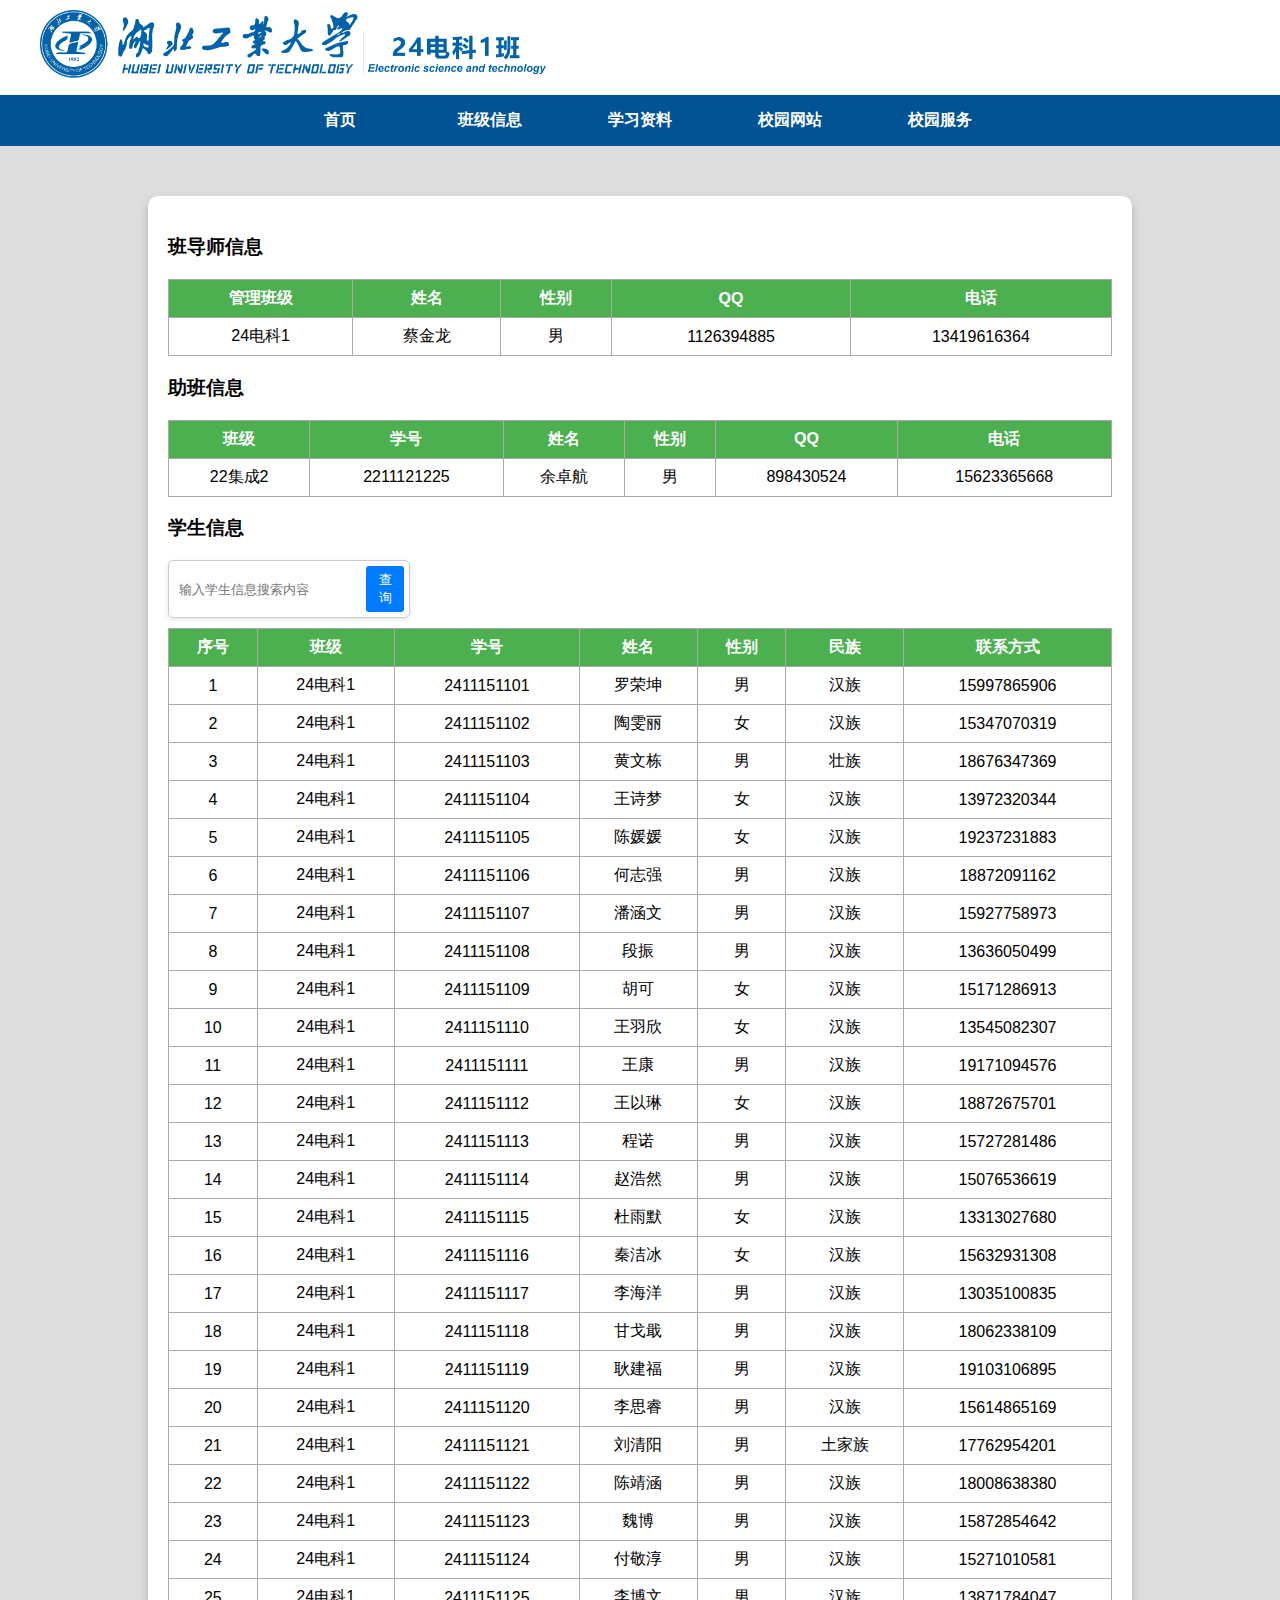
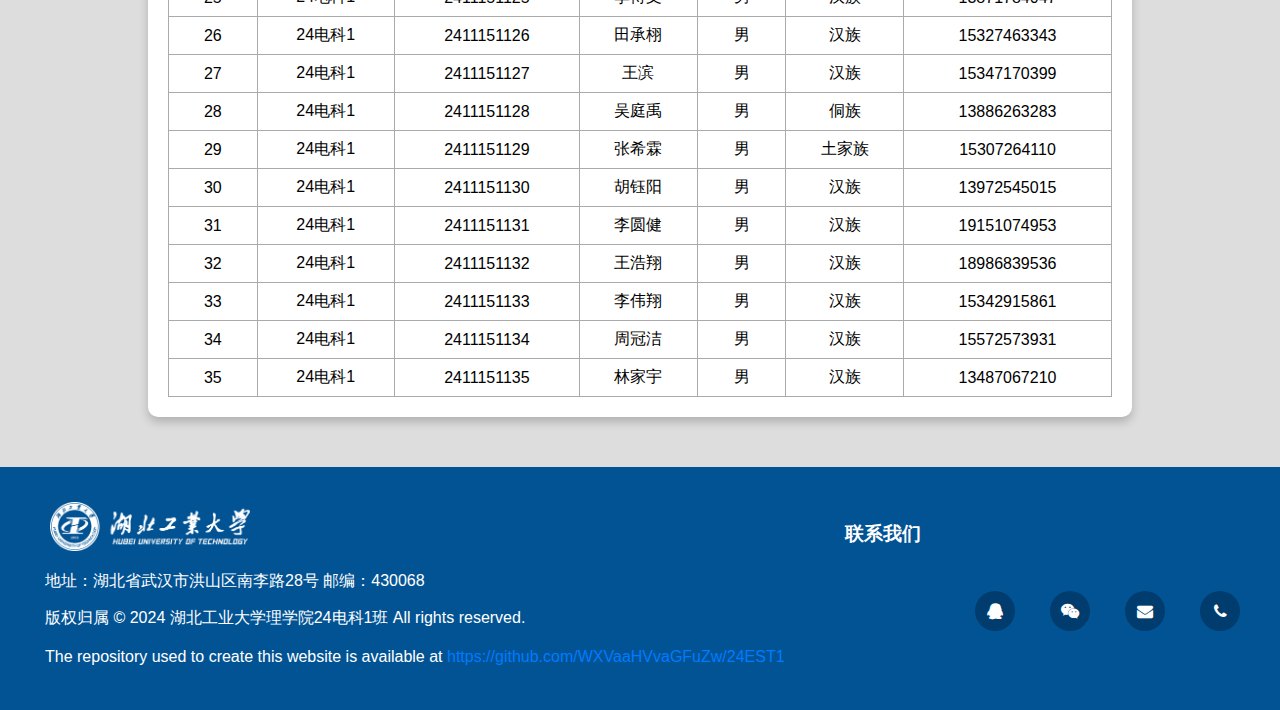
<file: class.html>
<!DOCTYPE html>
<html lang="en">

<head>
    <meta charset="UTF-8">
    <meta name="viewport" content="width=device-width, initial-scale=1.0">
    <title>24电科1班-班级信息</title>
    <link rel="icon" href="Image/LOGO.png">
    <link rel="stylesheet" href="styles.css">
    <link rel="stylesheet" href="font-awesome-4.7.0/css/font-awesome.min.css">
</head>

<body>
    <header></header>
    <nav></nav>

    <div class="classbox">
        <div class="class_information">
            <h3>班导师信息</h3>
            <table>
                <tr>
                    <th>管理班级</th>
                    <th>姓名</th>
                    <th>性别</th>
                    <th>QQ</th>
                    <th>电话</th>
                </tr>
                <tr>
                    <td>24电科1</td>
                    <td>蔡金龙</td>
                    <td>男</td>
                    <td>1126394885</td>
                    <td>13419616364</td>
                </tr>
            </table>

            <h3>助班信息</h3>
            <table>
                <tr>
                    <th>班级</th>
                    <th>学号</th>
                    <th>姓名</th>
                    <th>性别</th>
                    <th>QQ</th>
                    <th>电话</th>
                </tr>
                <tr>
                    <td>22集成2</td>
                    <td>2211121225</td>
                    <td>余卓航</td>
                    <td>男</td>
                    <td>898430524</td>
                    <td>15623365668</td>
                </tr>
            </table>

            <h3>学生信息</h3>
            <div class="search-container">
                <input type="text" id="searchStudentInput" placeholder="输入学生信息搜索内容">
                <button onclick="searchStudent()">查询</button>
            </div>
            <table id="studentTable">
                <tr>
                    <th>序号</th>
                    <th>班级</th>
                    <th>学号</th>
                    <th>姓名</th>
                    <th>性别</th>
                    <th>民族</th>
                    <th>联系方式</th>
                </tr>
                <tr>
                    <td>1</td>
                    <td>24电科1</td>
                    <td>2411151101</td>
                    <td>罗荣坤</td>
                    <td>男</td>
                    <td>汉族</td>
                    <td>15997865906</td>
                </tr>
                <tr>
                    <td>2</td>
                    <td>24电科1</td>
                    <td>2411151102</td>
                    <td>陶雯丽</td>
                    <td>女</td>
                    <td>汉族</td>
                    <td>15347070319</td>
                </tr>
                <tr>
                    <td>3</td>
                    <td>24电科1</td>
                    <td>2411151103</td>
                    <td>黄文栋</td>
                    <td>男</td>
                    <td>壮族</td>
                    <td>18676347369</td>
                </tr>
                <tr>
                    <td>4</td>
                    <td>24电科1</td>
                    <td>2411151104</td>
                    <td>王诗梦</td>
                    <td>女</td>
                    <td>汉族</td>
                    <td>13972320344</td>
                </tr>
                <tr>
                    <td>5</td>
                    <td>24电科1</td>
                    <td>2411151105</td>
                    <td>陈媛媛</td>
                    <td>女</td>
                    <td>汉族</td>
                    <td>19237231883</td>
                </tr>
                <tr>
                    <td>6</td>
                    <td>24电科1</td>
                    <td>2411151106</td>
                    <td>何志强</td>
                    <td>男</td>
                    <td>汉族</td>
                    <td>18872091162</td>
                </tr>
                <tr>
                    <td>7</td>
                    <td>24电科1</td>
                    <td>2411151107</td>
                    <td>潘涵文</td>
                    <td>男</td>
                    <td>汉族</td>
                    <td>15927758973</td>
                </tr>
                <tr>
                    <td>8</td>
                    <td>24电科1</td>
                    <td>2411151108</td>
                    <td>段振</td>
                    <td>男</td>
                    <td>汉族</td>
                    <td>13636050499</td>
                </tr>
                <tr>
                    <td>9</td>
                    <td>24电科1</td>
                    <td>2411151109</td>
                    <td>胡可</td>
                    <td>女</td>
                    <td>汉族</td>
                    <td>15171286913</td>
                </tr>
                <tr>
                    <td>10</td>
                    <td>24电科1</td>
                    <td>2411151110</td>
                    <td>王羽欣</td>
                    <td>女</td>
                    <td>汉族</td>
                    <td>13545082307</td>
                </tr>
                <tr>
                    <td>11</td>
                    <td>24电科1</td>
                    <td>2411151111</td>
                    <td>王康</td>
                    <td>男</td>
                    <td>汉族</td>
                    <td>19171094576</td>
                </tr>
                <tr>
                    <td>12</td>
                    <td>24电科1</td>
                    <td>2411151112</td>
                    <td>王以琳</td>
                    <td>女</td>
                    <td>汉族</td>
                    <td>18872675701</td>
                </tr>
                <tr>
                    <td>13</td>
                    <td>24电科1</td>
                    <td>2411151113</td>
                    <td>程诺</td>
                    <td>男</td>
                    <td>汉族</td>
                    <td>15727281486</td>
                </tr>
                <tr>
                    <td>14</td>
                    <td>24电科1</td>
                    <td>2411151114</td>
                    <td>赵浩然</td>
                    <td>男</td>
                    <td>汉族</td>
                    <td>15076536619</td>
                </tr>
                <tr>
                    <td>15</td>
                    <td>24电科1</td>
                    <td>2411151115</td>
                    <td>杜雨默</td>
                    <td>女</td>
                    <td>汉族</td>
                    <td>13313027680</td>
                </tr>
                <tr>
                    <td>16</td>
                    <td>24电科1</td>
                    <td>2411151116</td>
                    <td>秦洁冰</td>
                    <td>女</td>
                    <td>汉族</td>
                    <td>15632931308</td>
                </tr>
                <tr>
                    <td>17</td>
                    <td>24电科1</td>
                    <td>2411151117</td>
                    <td>李海洋</td>
                    <td>男</td>
                    <td>汉族</td>
                    <td>13035100835</td>
                </tr>
                <tr>
                    <td>18</td>
                    <td>24电科1</td>
                    <td>2411151118</td>
                    <td>甘戈戢</td>
                    <td>男</td>
                    <td>汉族</td>
                    <td>18062338109</td>
                </tr>
                <tr>
                    <td>19</td>
                    <td>24电科1</td>
                    <td>2411151119</td>
                    <td>耿建福</td>
                    <td>男</td>
                    <td>汉族</td>
                    <td>19103106895</td>
                </tr>
                <tr>
                    <td>20</td>
                    <td>24电科1</td>
                    <td>2411151120</td>
                    <td>李思睿</td>
                    <td>男</td>
                    <td>汉族</td>
                    <td>15614865169</td>
                </tr>
                <tr>
                    <td>21</td>
                    <td>24电科1</td>
                    <td>2411151121</td>
                    <td>刘清阳</td>
                    <td>男</td>
                    <td>土家族</td>
                    <td>17762954201</td>
                </tr>
                <tr>
                    <td>22</td>
                    <td>24电科1</td>
                    <td>2411151122</td>
                    <td>陈靖涵</td>
                    <td>男</td>
                    <td>汉族</td>
                    <td>18008638380</td>
                </tr>
                <tr>
                    <td>23</td>
                    <td>24电科1</td>
                    <td>2411151123</td>
                    <td>魏博</td>
                    <td>男</td>
                    <td>汉族</td>
                    <td>15872854642</td>
                </tr>
                <tr>
                    <td>24</td>
                    <td>24电科1</td>
                    <td>2411151124</td>
                    <td>付敬淳</td>
                    <td>男</td>
                    <td>汉族</td>
                    <td>15271010581</td>
                </tr>
                <tr>
                    <td>25</td>
                    <td>24电科1</td>
                    <td>2411151125</td>
                    <td>李博文</td>
                    <td>男</td>
                    <td>汉族</td>
                    <td>13871784047</td>
                </tr>
                <tr>
                    <td>26</td>
                    <td>24电科1</td>
                    <td>2411151126</td>
                    <td>田承栩</td>
                    <td>男</td>
                    <td>汉族</td>
                    <td>15327463343</td>
                </tr>
                <tr>
                    <td>27</td>
                    <td>24电科1</td>
                    <td>2411151127</td>
                    <td>王滨</td>
                    <td>男</td>
                    <td>汉族</td>
                    <td>15347170399</td>
                </tr>
                <tr>
                    <td>28</td>
                    <td>24电科1</td>
                    <td>2411151128</td>
                    <td>吴庭禹</td>
                    <td>男</td>
                    <td>侗族</td>
                    <td>13886263283</td>
                </tr>
                <tr>
                    <td>29</td>
                    <td>24电科1</td>
                    <td>2411151129</td>
                    <td>张希霖</td>
                    <td>男</td>
                    <td>土家族</td>
                    <td>15307264110</td>
                </tr>
                <tr>
                    <td>30</td>
                    <td>24电科1</td>
                    <td>2411151130</td>
                    <td>胡钰阳</td>
                    <td>男</td>
                    <td>汉族</td>
                    <td>13972545015</td>
                </tr>
                <tr>
                    <td>31</td>
                    <td>24电科1</td>
                    <td>2411151131</td>
                    <td>李圆健</td>
                    <td>男</td>
                    <td>汉族</td>
                    <td>19151074953</td>
                </tr>
                <tr>
                    <td>32</td>
                    <td>24电科1</td>
                    <td>2411151132</td>
                    <td>王浩翔</td>
                    <td>男</td>
                    <td>汉族</td>
                    <td>18986839536</td>
                </tr>
                <tr>
                    <td>33</td>
                    <td>24电科1</td>
                    <td>2411151133</td>
                    <td>李伟翔</td>
                    <td>男</td>
                    <td>汉族</td>
                    <td>15342915861</td>
                </tr>
                <tr>
                    <td>34</td>
                    <td>24电科1</td>
                    <td>2411151134</td>
                    <td>周冠洁</td>
                    <td>男</td>
                    <td>汉族</td>
                    <td>15572573931</td>
                </tr>
                <tr>
                    <td>35</td>
                    <td>24电科1</td>
                    <td>2411151135</td>
                    <td>林家宇</td>
                    <td>男</td>
                    <td>汉族</td>
                    <td>13487067210</td>
                </tr>
            </table>
        </div>
    </div>

    <footer></footer>
</body>

<script src="loading_template.js"></script>
<script src="script.js"></script>

</html>
</file>
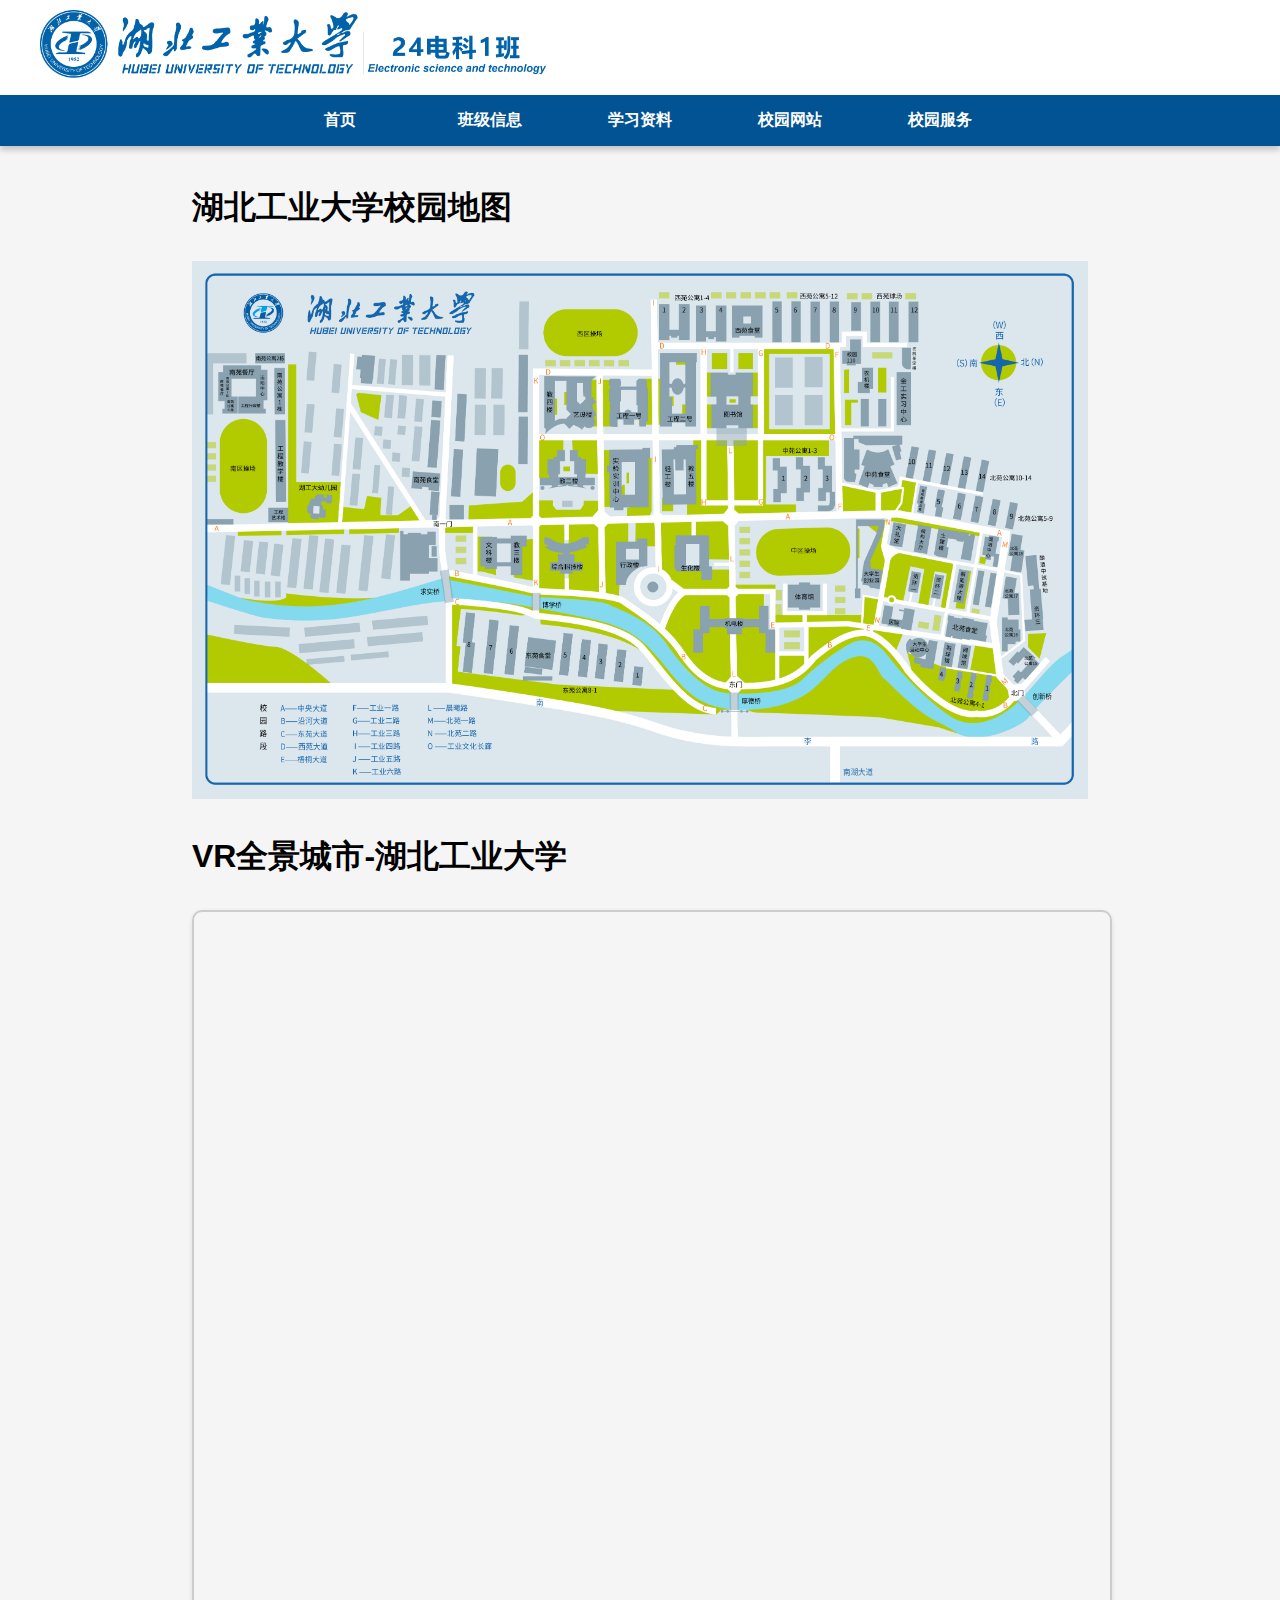
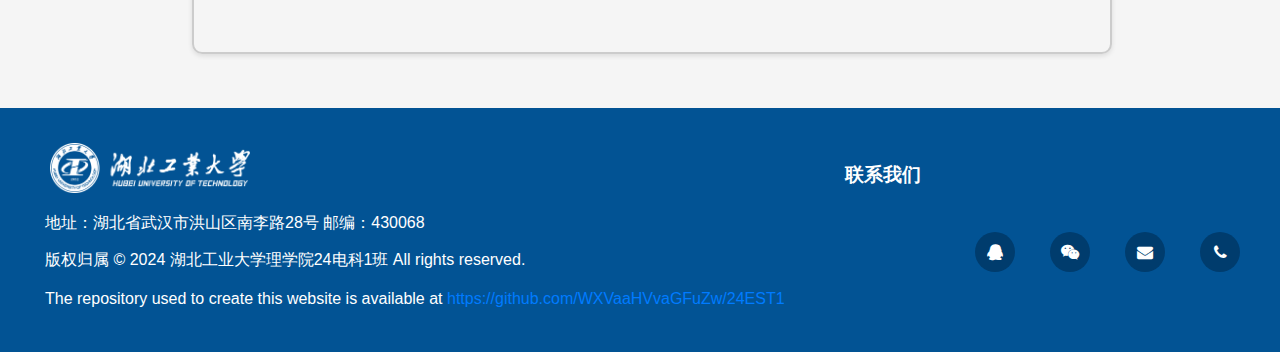
<file: map.html>
<!DOCTYPE html>
<html lang="en">

<head>
    <meta charset="UTF-8">
    <meta name="viewport" content="width=device-width, initial-scale=1.0">
    <title>湖北工业大学-校园地图</title>
    <link rel="icon" href="Image/LOGO.png">
    <link rel="stylesheet" href="styles.css">
    <link rel="stylesheet" href="font-awesome-4.7.0/css/font-awesome.min.css">
</head>

<body>
    <header></header>
    <nav></nav>

    <div class="map">
        <h1>湖北工业大学校园地图</h1>
        <img id="MAPImage" src="Image/HBUT_MAP.png" alt="HBUT_MAP.png">
        <h1>VR全景城市-湖北工业大学</h1>
        <iframe src="https://720.vrqjcs.com/t/c4773bb27c5071bd"></iframe>
    </div>

    <footer></footer>
</body>

<script src="loading_template.js"></script>
<script src="script.js"></script>
<script>
    document.getElementById('MAPImage').addEventListener('click', function () {
      var img = this;
      var requestFullScreen = img.requestFullscreen || img.mozRequestFullScreen || img.webkitRequestFullScreen || img.msRequestFullscreen;
      if (requestFullScreen) {
        requestFullScreen.call(img);
      }
    });

    window.onload = function () {
        window.scrollTo(0, 0);
    };
  </script>

</html
</file>
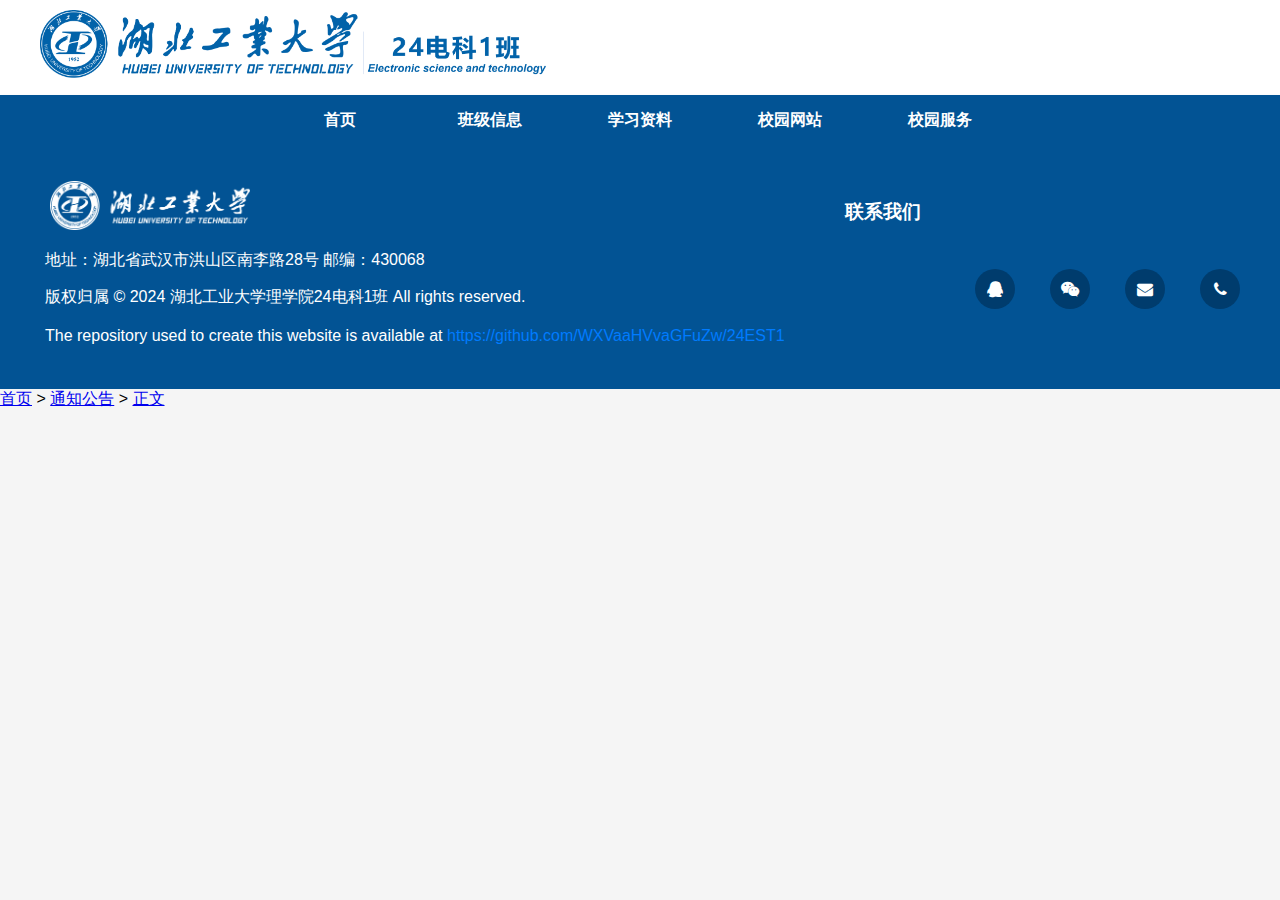
<file: template.html>
<!DOCTYPE html>
<html lang="en">

<head>
    <meta charset="UTF-8">
    <meta name="viewport" content="width=device-width, initial-scale=1.0">
    <title>te11mplate.html</title>
    <link rel="icon" href="Image/LOGO.png">
    <link rel="stylesheet" href="styles.css">
    <link rel="stylesheet" href="font-awesome-4.7.0/css/font-awesome.min.css">
</head>

<!-- Home page -->
<div class="header">
    <div class="logo">
        <a href="index.html">
            <img src="Image/24EST_LOGO.png" alt="Logo">
        </a>
    </div>
</div>

<div class="navbar">
    <ul>
        <li><a href="index.html">首页</a></li>
        <li><a href="class.html" onclick="return checkPassword()">班级信息</a></li>
        <li>
            <a>学习资料</a>
            <ul>
                <li><a href="curriculum.html" target="_blank">大学课程推荐</a></li>
                <li><a href="https://www.shanghairanking.cn/institution/hubei-university-of-technology"
                        target="_blank">软科排名</a></li>
                <li><a href="https://cet.neea.edu.cn/" target="_blank">CET官网</a></li>
                <li><a href="https://ncre.neea.edu.cn/" target="_blank">NCRE官网</a></li>
            </ul>
        </li>
        <li>
            <a>校园网站</a>
            <ul>
                <li><a href="https://jwxt.hbut.edu.cn/" target="_blank">教务系统</a></li>
                <li><a href="https://idaas-idp.hbut.edu.cn/" target="_blank">融合门户</a></li>
                <li><a href="https://www.hbut.edu.cn/" target="_blank">湖北工业大学</a></li>
                <li><a href="https://lxy.hbut.edu.cn/" target="_blank">理学院</a></li>
            </ul>
        </li>
        <li>
            <a>校园服务</a>
            <ul>
                <li><a href="map.html">校园地图</a></li>
            </ul>
        </li>
    </ul>
</div>

<div class="footer">
    <div class="footer-left">
        <img src="Image/HBUT_LOGO.png" style="width: 200px; margin-left: 5px; margin-top: 20px;">
        <p>地址：湖北省武汉市洪山区南李路28号 邮编：430068</p>
        <p>版权归属 &copy; 2024 湖北工业大学理学院24电科1班 All rights reserved.</p>
        <p style="color: #fff; line-height: 1.5;">The repository used to create this website is available at
            <a href="https://github.com/WXVaaHVvaGFuZw/24EST1"
                target="_blank">https://github.com/WXVaaHVvaGFuZw/24EST1</a>
        </p>
    </div>
    <div class="footer-right">
        <h3>联系我们</h3>
        <div class="button-container">
            <a id="QQ" class="circle-button">
                <i class="fa fa-qq fa-1x" aria-hidden="true"></i>
            </a>
            <a id="WeChat" class="circle-button">
                <i class="fa fa-weixin" aria-hidden="true"></i>
            </a>
            <a title="点击发送邮件" onclick="window.location.href='mailto:YuZhuohang2004@outlook.com'" class="circle-button">
                <i class="fa fa-envelope" aria-hidden="true"></i>
            </a>
            <a title="15623365668" class="circle-button" onclick="copyNumber()">
                <i class="fa fa-phone" aria-hidden="true"></i>
            </a>
        </div>
    </div>
</div>
</body>

<!-- Notification Page -->
<div class="skip">
    <a href="index.html">首页</a>
    <span>&gt;</span>
    <a href="index.html#Notification">通知公告</a>
    <span>&gt;</span>
    <a href="#">正文</a>
</div>

<script src="loading_template.js"></script>
<script src="script.js"></script>

</html>
</file>
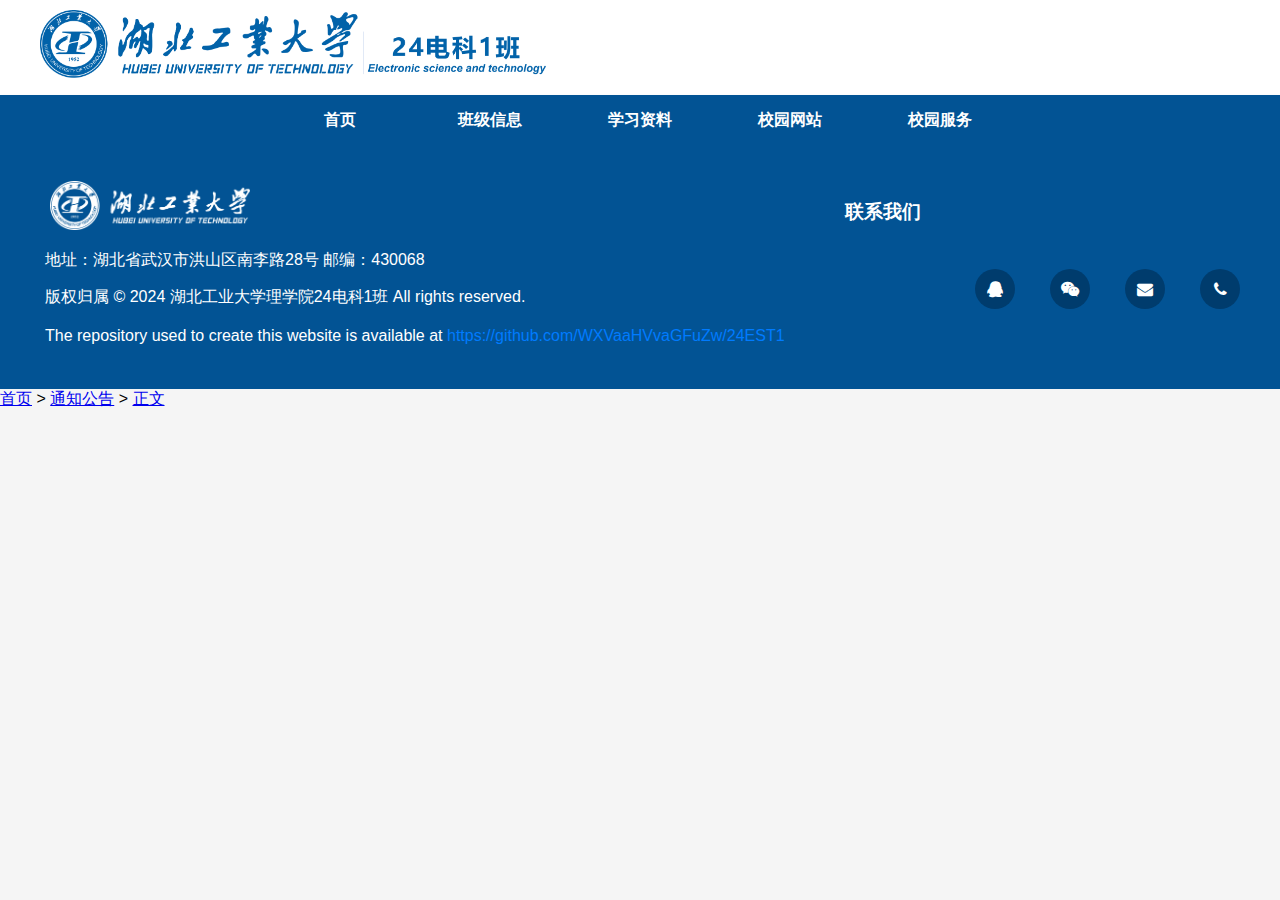
<file: News/template.html>
<!DOCTYPE html>
<html lang="en">

<head>
    <meta charset="UTF-8">
    <meta name="viewport" content="width=device-width, initial-scale=1.0">
    <title>te11mplate.html</title>
    <link rel="icon" href="../Image/LOGO.png">
    <link rel="stylesheet" href="../styles.css">
    <link rel="stylesheet" href="../font-awesome-4.7.0/css/font-awesome.min.css">
</head>

<!-- Home page -->
<div class="header">
    <div class="logo">
        <a href="../index.html">
            <img src="../Image/24EST_LOGO.png" alt="Logo">
        </a>
    </div>
</div>

<div class="navbar">
    <ul>
        <li><a href="../index.html">首页</a></li>
        <li><a href="../class.html" onclick="return checkPassword()">班级信息</a></li>
        <li>
            <a>学习资料</a>
            <ul>
                <li><a href="../curriculum.html" target="_blank">大学课程推荐</a></li>
                <li><a href="https://www.shanghairanking.cn/institution/hubei-university-of-technology"
                        target="_blank">软科排名</a></li>
                <li><a href="https://cet.neea.edu.cn/" target="_blank">CET官网</a></li>
                <li><a href="https://ncre.neea.edu.cn/" target="_blank">NCRE官网</a></li>
            </ul>
        </li>
        <li>
            <a>校园网站</a>
            <ul>
                <li><a href="https://jwxt.hbut.edu.cn/" target="_blank">教务系统</a></li>
                <li><a href="https://idaas-idp.hbut.edu.cn/" target="_blank">融合门户</a></li>
                <li><a href="https://www.hbut.edu.cn/" target="_blank">湖北工业大学</a></li>
                <li><a href="https://lxy.hbut.edu.cn/" target="_blank">理学院</a></li>
            </ul>
        </li>
        <li>
            <a>校园服务</a>
            <ul>
                <li><a href="../map.html">校园地图</a></li>
            </ul>
        </li>
    </ul>
</div>

<div class="footer">
    <div class="footer-left">
        <img src="../Image/HBUT_LOGO.png" style="width: 200px; margin-left: 5px; margin-top: 20px;">
        <p>地址：湖北省武汉市洪山区南李路28号 邮编：430068</p>
        <p>版权归属 &copy; 2024 湖北工业大学理学院24电科1班 All rights reserved.</p>
        <p style="color: #fff; line-height: 1.5;">The repository used to create this website is available at
            <a href="https://github.com/WXVaaHVvaGFuZw/24EST1"
                target="_blank">https://github.com/WXVaaHVvaGFuZw/24EST1</a>
        </p>
    </div>
    <div class="footer-right">
        <h3>联系我们</h3>
        <div class="button-container">
            <a id="QQ" class="circle-button">
                <i class="fa fa-qq fa-1x" aria-hidden="true"></i>
            </a>
            <a id="WeChat" class="circle-button">
                <i class="fa fa-weixin" aria-hidden="true"></i>
            </a>
            <a title="点击发送邮件" onclick="window.location.href='mailto:YuZhuohang2004@outlook.com'" class="circle-button">
                <i class="fa fa-envelope" aria-hidden="true"></i>
            </a>
            <a title="15623365668" class="circle-button" onclick="copyNumber()">
                <i class="fa fa-phone" aria-hidden="true"></i>
            </a>
        </div>
    </div>
</div>
</body>

<!-- Notification Page -->
<div class="skip">
    <a href="../index.html">首页</a>
    <span>&gt;</span>
    <a href="../index.html#Notification">通知公告</a>
    <span>&gt;</span>
    <a href="#">正文</a>
</div>

<script src="../loading_template.js"></script>
<script src="../script.js"></script>

</html>
</file>
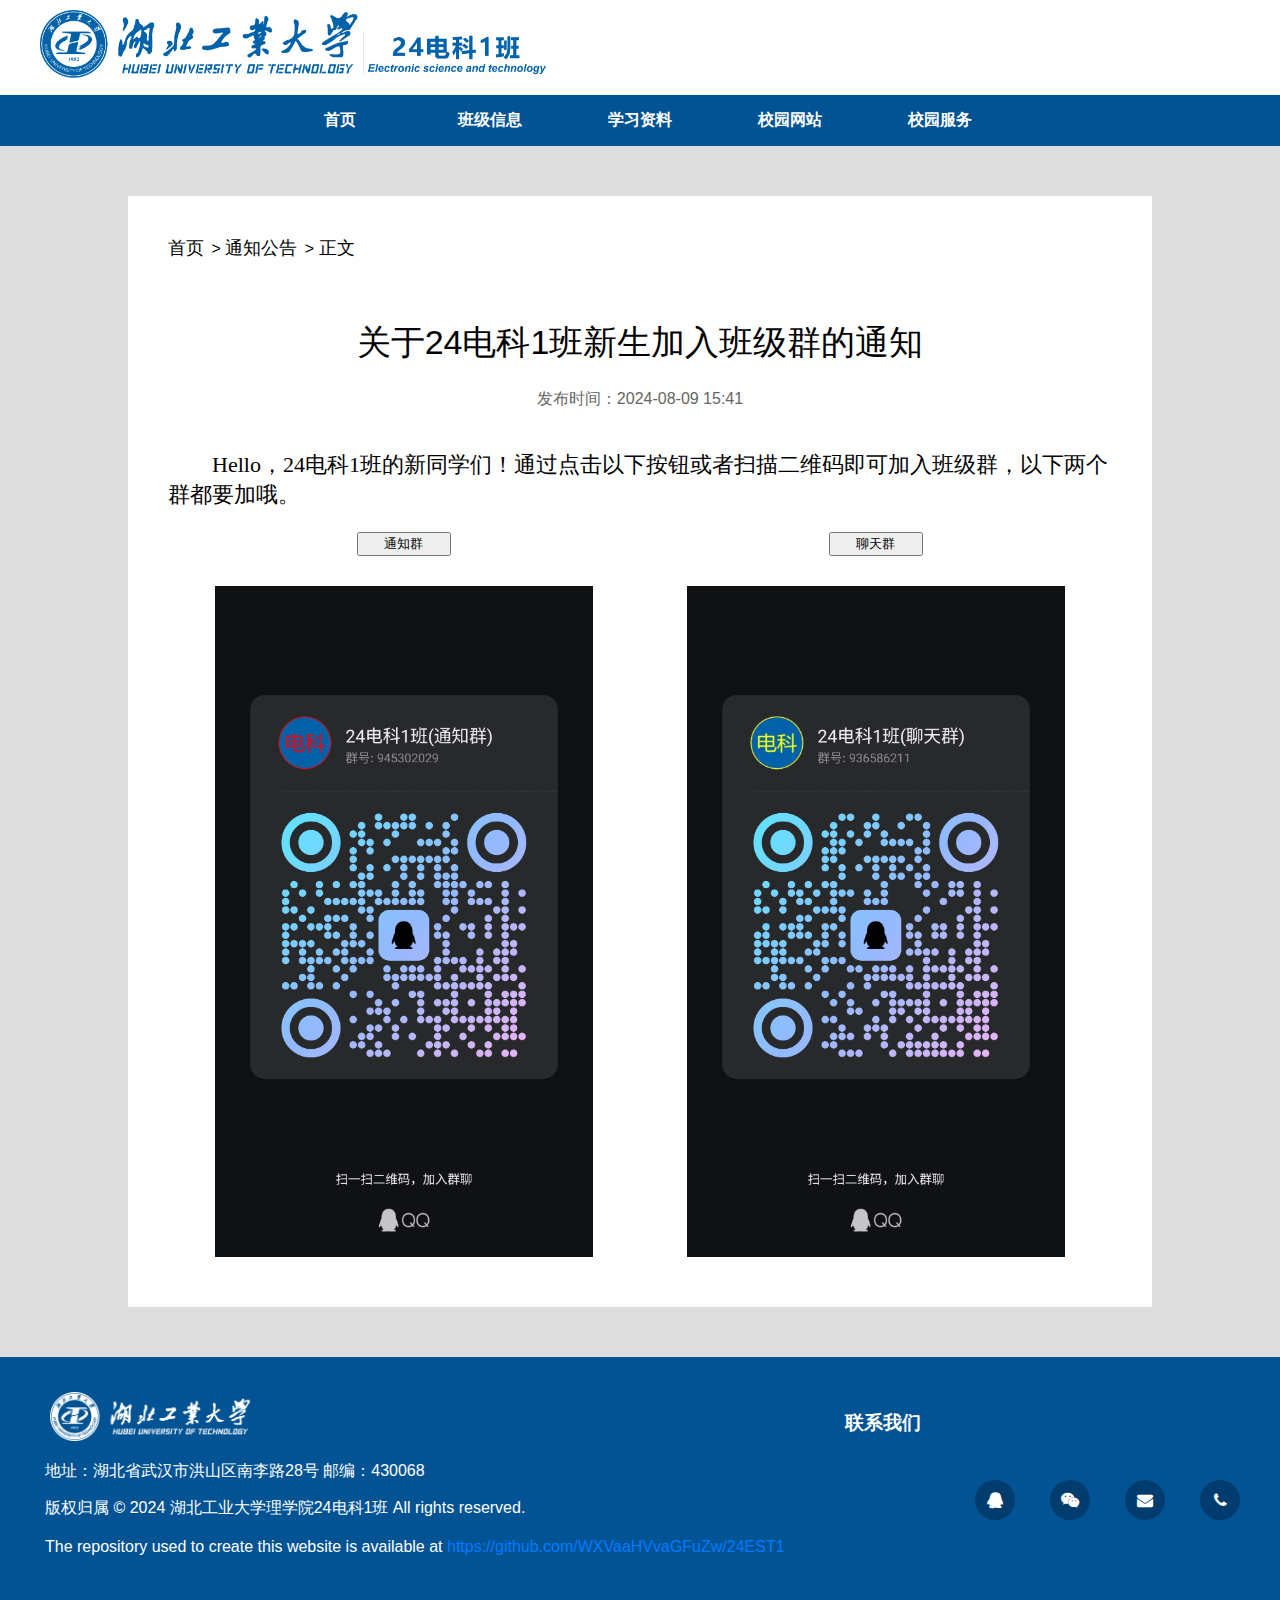
<file: Notification/1.html>
<!DOCTYPE html>
<html lang="en">

<head>
    <meta charset="UTF-8">
    <meta name="viewport" content="width=device-width, initial-scale=1.0">
    <script>
        window.onload = function () {
            var titleContent = document.querySelector('.Info_title h1').textContent;
            document.title = titleContent;
        };
    </script>
    <link rel="icon" href="../Image/LOGO.png">
    <link rel="stylesheet" href="../styles.css">
    <link rel="stylesheet" href="https://cdn.staticfile.org/font-awesome/4.7.0/css/font-awesome.css">
    <link rel="stylesheet" href="../font-awesome-4.7.0/css/font-awesome.min.css">
</head>

<body>
    <header></header>
    <nav></nav>

    <div class="Info_box">
        <div class="Info">
            <skip></skip>
            <div class="Info_title">
                <h1>关于24电科1班新生加入班级群的通知</h1>
                <!-- 发布时间：xxxx-xx-xx xx:xx -->
                <p>发布时间：2024-08-09 15:41</p>
            </div>

            <div class="Info_text">
                <p>Hello，24电科1班的新同学们！通过点击以下按钮或者扫描二维码即可加入班级群，以下两个群都要加哦。</p>
                <div style="display: grid; grid-template-columns: 1fr 1fr;">
                    <button
                        onclick="window.open('http://qm.qq.com/cgi-bin/qm/qr?_wv=1027&k=CSvOUHWOK8p8Gofn4y0FenInl8IHcMSc&authKey=dRmULrmFf69W25QpjerMHaP9SFpSgW2c%2BEjKhoECD%2FGzSyx0fr38DKFsu%2BlxGKnE&noverify=0&group_code=945302029', '_blank')">通知群</button>
                    <button
                        onclick="window.open('http://qm.qq.com/cgi-bin/qm/qr?_wv=1027&k=fG9vvCM6LelThCyseTtNiCvKqLU5gxsp&authKey=FpxRb57OAack6Acm2KaFGMmXmXwkfv6C2zyzEWtJjxc8%2BQa1J6E1ANmNlLiV%2F58E&noverify=0&group_code=936586211', '_blank')">聊天群</button>
                </div>

                <div style="display: grid; grid-template-columns: 1fr 1fr; margin-top: 20px;">
                    <img src="../Image/QQ_Notification_group.png" alt="通知群"
                        style="width: 80%; padding: 10px; margin: auto;">
                    <img src="../Image/QQ_Chat_group.png" alt="聊天群" style="width: 80%; padding: 10px; margin: auto">
                </div>
            </div>
        </div>
    </div>

    <footer></footer>
</body>

<script src="../loading_template.js"></script>
<script src="../script.js"></script>

</html>
</file>
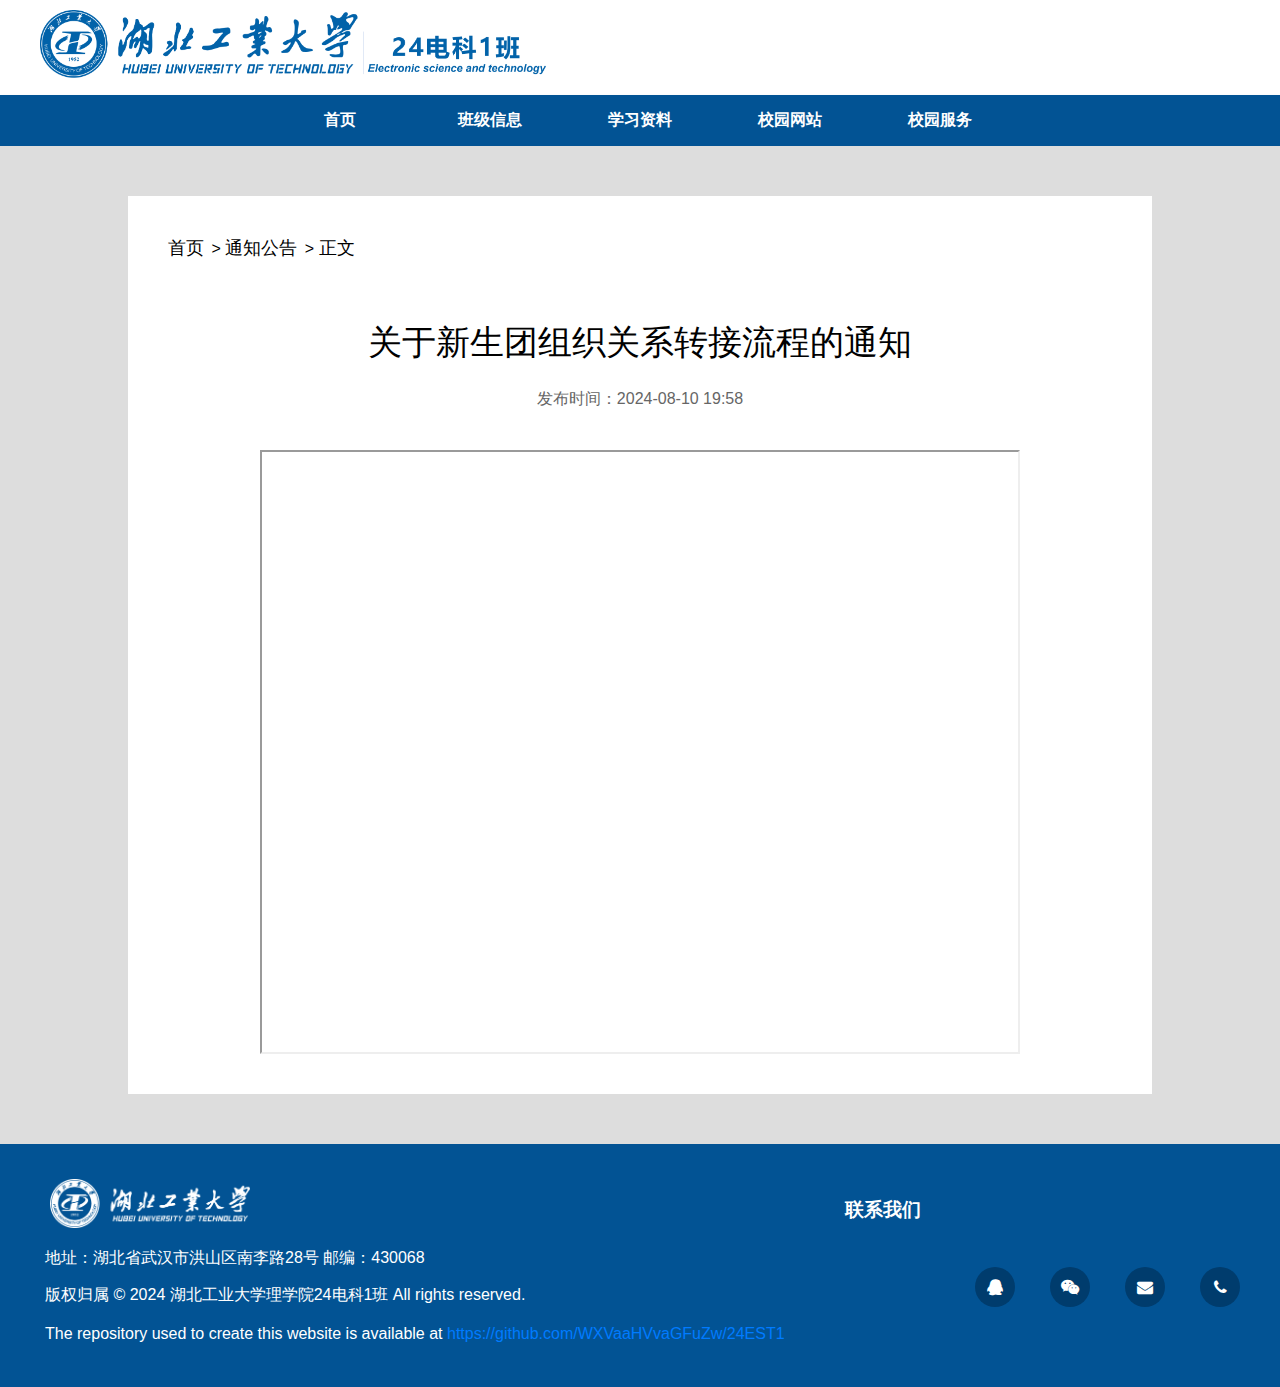
<file: Notification/2.html>
<!DOCTYPE html>
<html lang="en">

<head>
    <meta charset="UTF-8">
    <meta name="viewport" content="width=device-width, initial-scale=1.0">
    <script>
        window.onload = function () {
            var titleContent = document.querySelector('.Info_title h1').textContent;
            document.title = titleContent;
        };
    </script>
    <link rel="icon" href="../Image/LOGO.png">
    <link rel="stylesheet" href="../styles.css">
    <link rel="stylesheet" href="../font-awesome-4.7.0/css/font-awesome.min.css">
</head>

<body>
    <header></header>
    <nav></nav>

    <div class="Info_box">
        <div class="Info">
            <skip></skip>
            <div class="Info_title">
                <h1>关于新生团组织关系转接流程的通知</h1>
                <!-- 发布时间：xxxx-xx-xx xx:xx -->
                <p>发布时间：2024-08-10 19:58</p>
            </div>
            
            <div class="Info_text" style="display: flex; justify-content: center;">
                <iframe src="../Files/新生团组织关系转接流程.pdf" width="80%" height="600px"></iframe>
            </div>
        </div>
    </div>

    <footer></footer>
</body>

<script src="../loading_template.js"></script>
<script src="../script.js"></script>

</html>
</file>
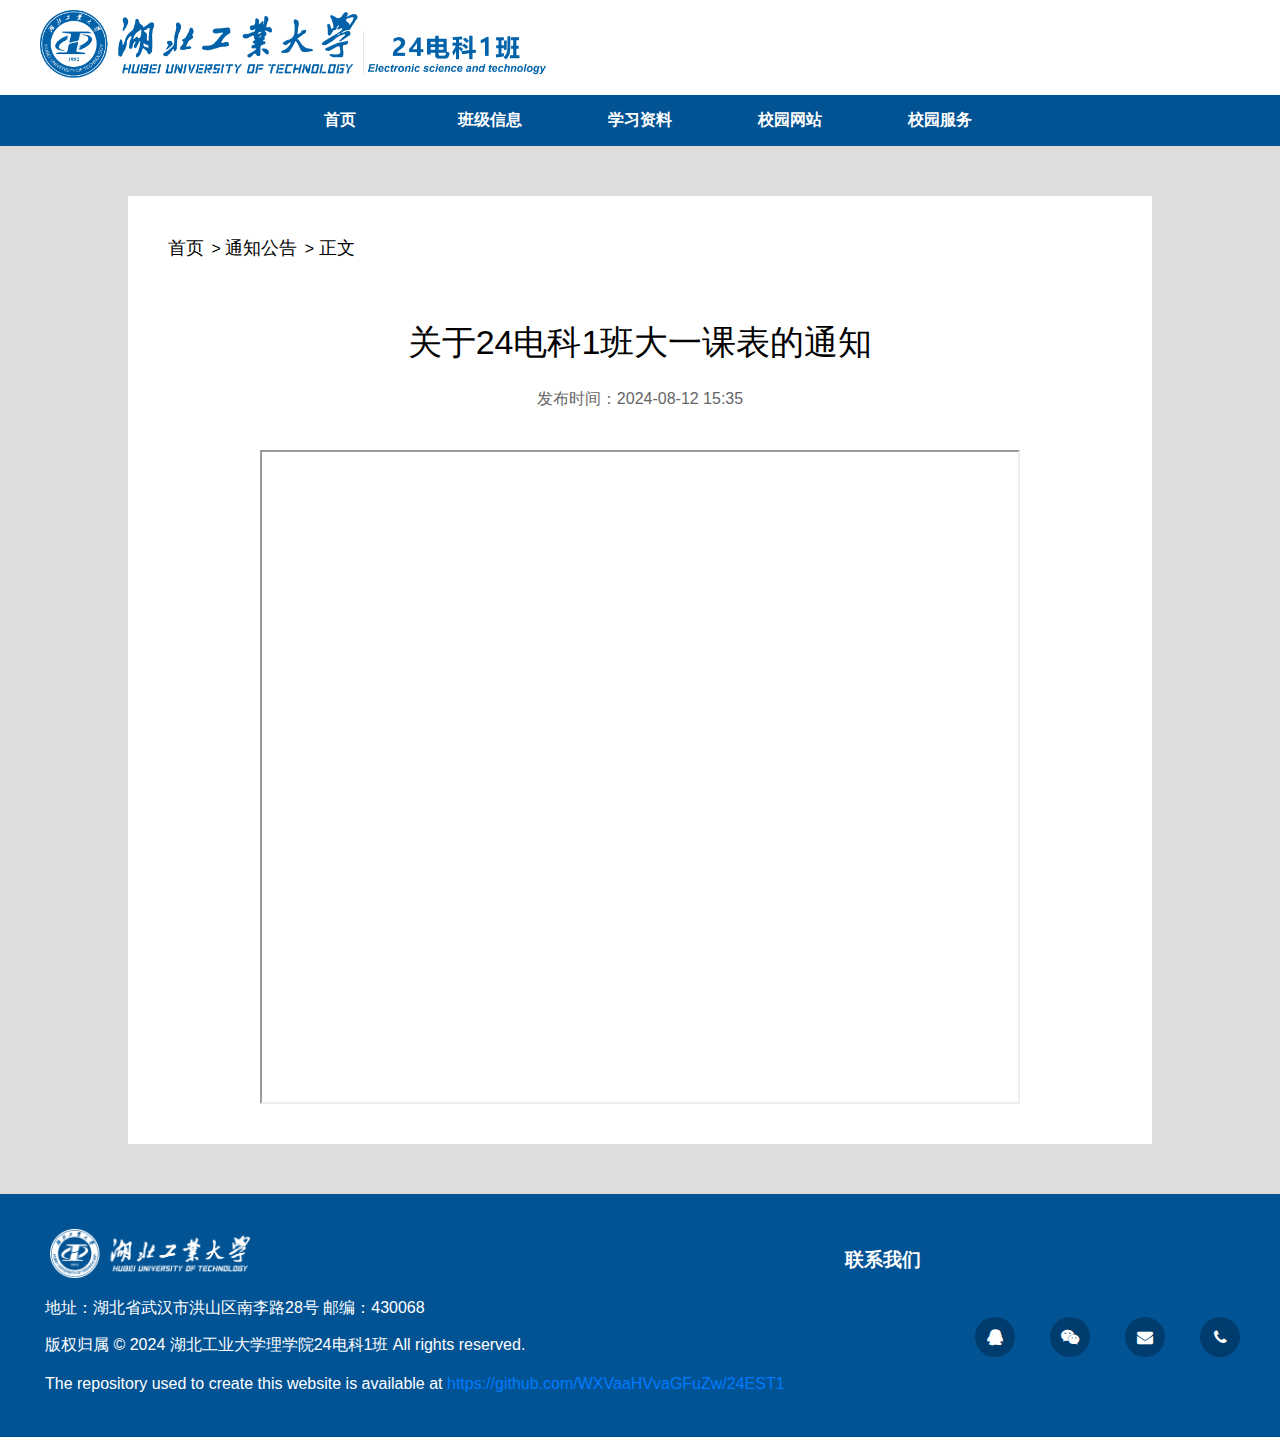
<file: Notification/3.html>
<!DOCTYPE html>
<html lang="en">

<head>
    <meta charset="UTF-8">
    <meta name="viewport" content="width=device-width, initial-scale=1.0">
    <script>
        window.onload = function () {
            var titleContent = document.querySelector('.Info_title h1').textContent;
            document.title = titleContent;
        };
    </script>
    <link rel="icon" href="../Image/LOGO.png">
    <link rel="stylesheet" href="../styles.css">
    <link rel="stylesheet" href="../font-awesome-4.7.0/css/font-awesome.min.css">
</head>

<body>
    <header></header>
    <nav></nav>

    <div class="Info_box">
        <div class="Info">
            <skip></skip>
            <div class="Info_title">
                <h1>关于24电科1班大一课表的通知</h1>
                <!-- 发布时间：xxxx-xx-xx xx:xx -->
                <p>发布时间：2024-08-12 15:35</p>
            </div>
            
            <div class="Info_text" style="display: flex; justify-content: center;">
                <iframe src="../Files/24电科1班大一课表.pdf" width="80%" height="650px"></iframe>
            </div>
        </div>
    </div>

    <footer></footer>
</body>

<script src="../loading_template.js"></script>
<script src="../script.js"></script>

</html>
</file>
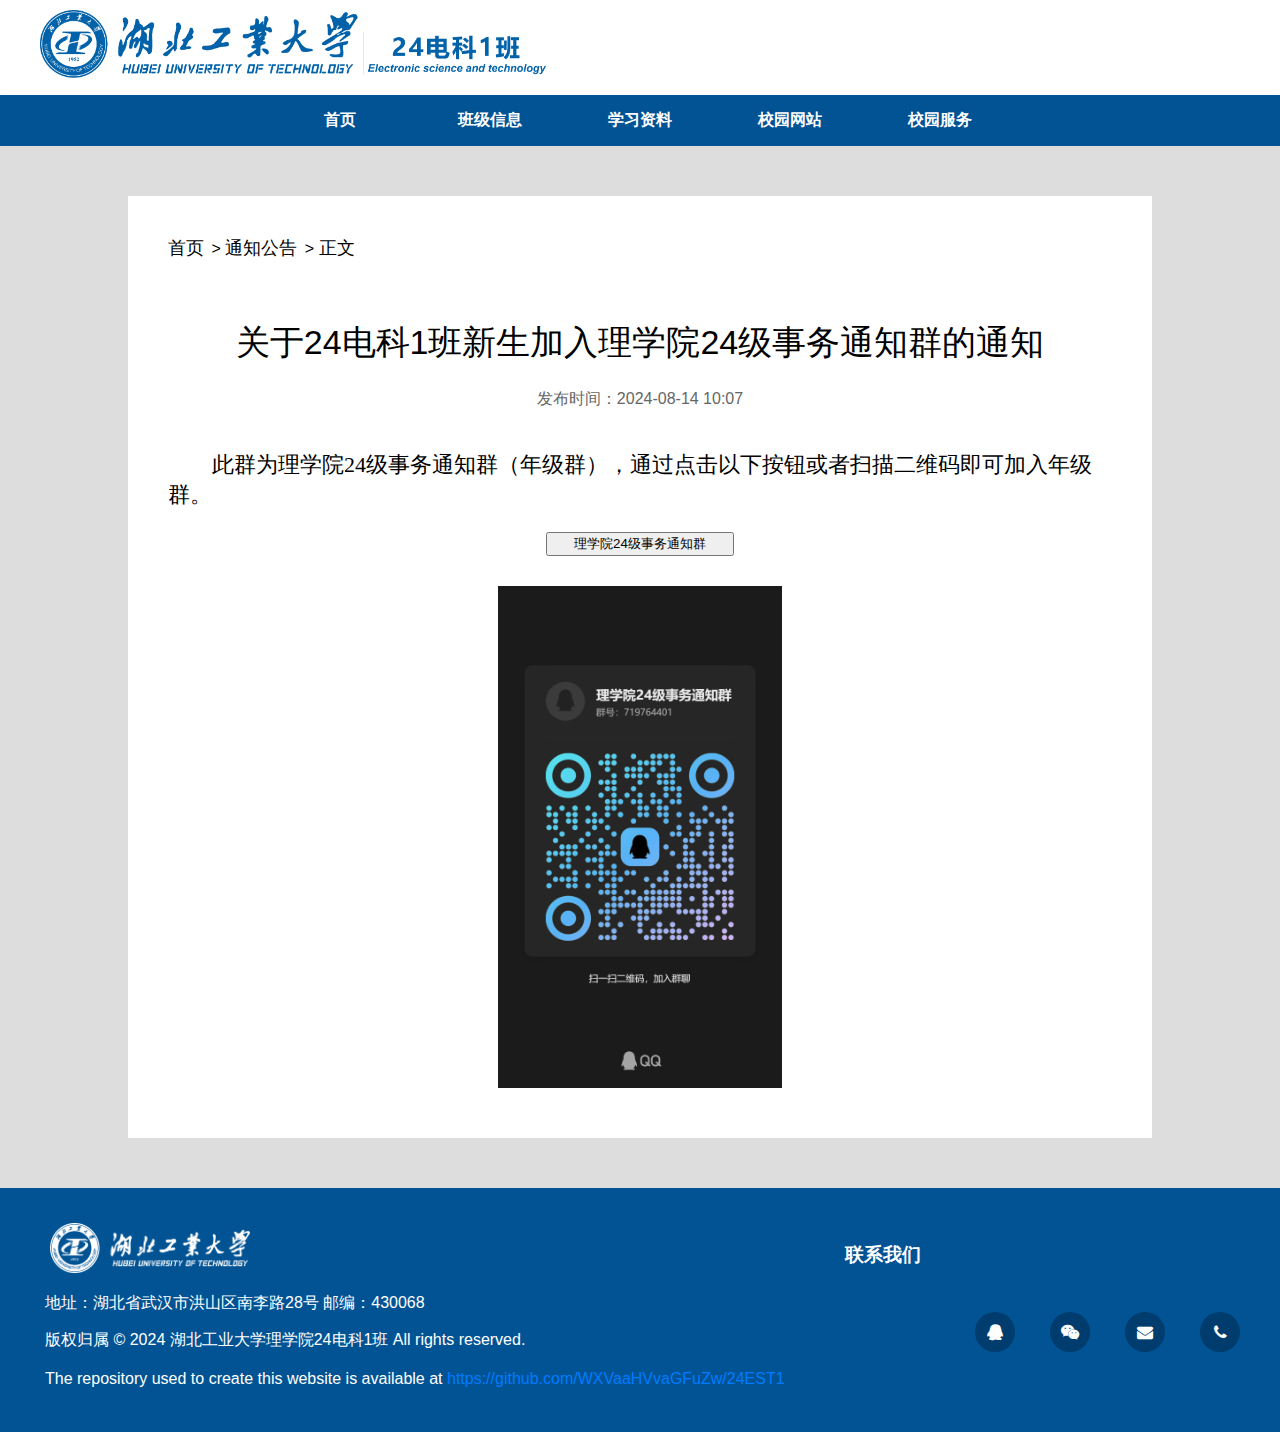
<file: Notification/5.html>
<!DOCTYPE html>
<html lang="en">

<head>
    <meta charset="UTF-8">
    <meta name="viewport" content="width=device-width, initial-scale=1.0">
    <script>
        window.onload = function () {
            var titleContent = document.querySelector('.Info_title h1').textContent;
            document.title = titleContent;
        };
    </script>
    <link rel="icon" href="../Image/LOGO.png">
    <link rel="stylesheet" href="../styles.css">
    <link rel="stylesheet" href="https://cdn.staticfile.org/font-awesome/4.7.0/css/font-awesome.css">
    <link rel="stylesheet" href="../font-awesome-4.7.0/css/font-awesome.min.css">
</head>

<body>
    <header></header>
    <nav></nav>

    <div class="Info_box">
        <div class="Info">
            <skip></skip>
            <div class="Info_title">
                <h1>关于24电科1班新生加入理学院24级事务通知群的通知</h1>
                <!-- 发布时间：xxxx-xx-xx xx:xx -->
                <p>发布时间：2024-08-14 10:07</p>
            </div>

            <div class="Info_text">
                <p>此群为理学院24级事务通知群（年级群），通过点击以下按钮或者扫描二维码即可加入年级群。</p>
                <div style="display: grid;">
                    <button
                        onclick="window.open('https://qm.qq.com/q/ubiN0JiSoo', '_blank')">理学院24级事务通知群</button>
                </div>

                <div style="display: grid; margin-top: 20px;">
                    <img src="../Image/lxynjq.png" alt="理学院24级事务通知群"
                        style="width: 30%; padding: 10px; margin: auto;">
                </div>
            </div>
        </div>
    </div>

    <footer></footer>
</body>

<script src="../loading_template.js"></script>
<script src="../script.js"></script>

</html>
</file>
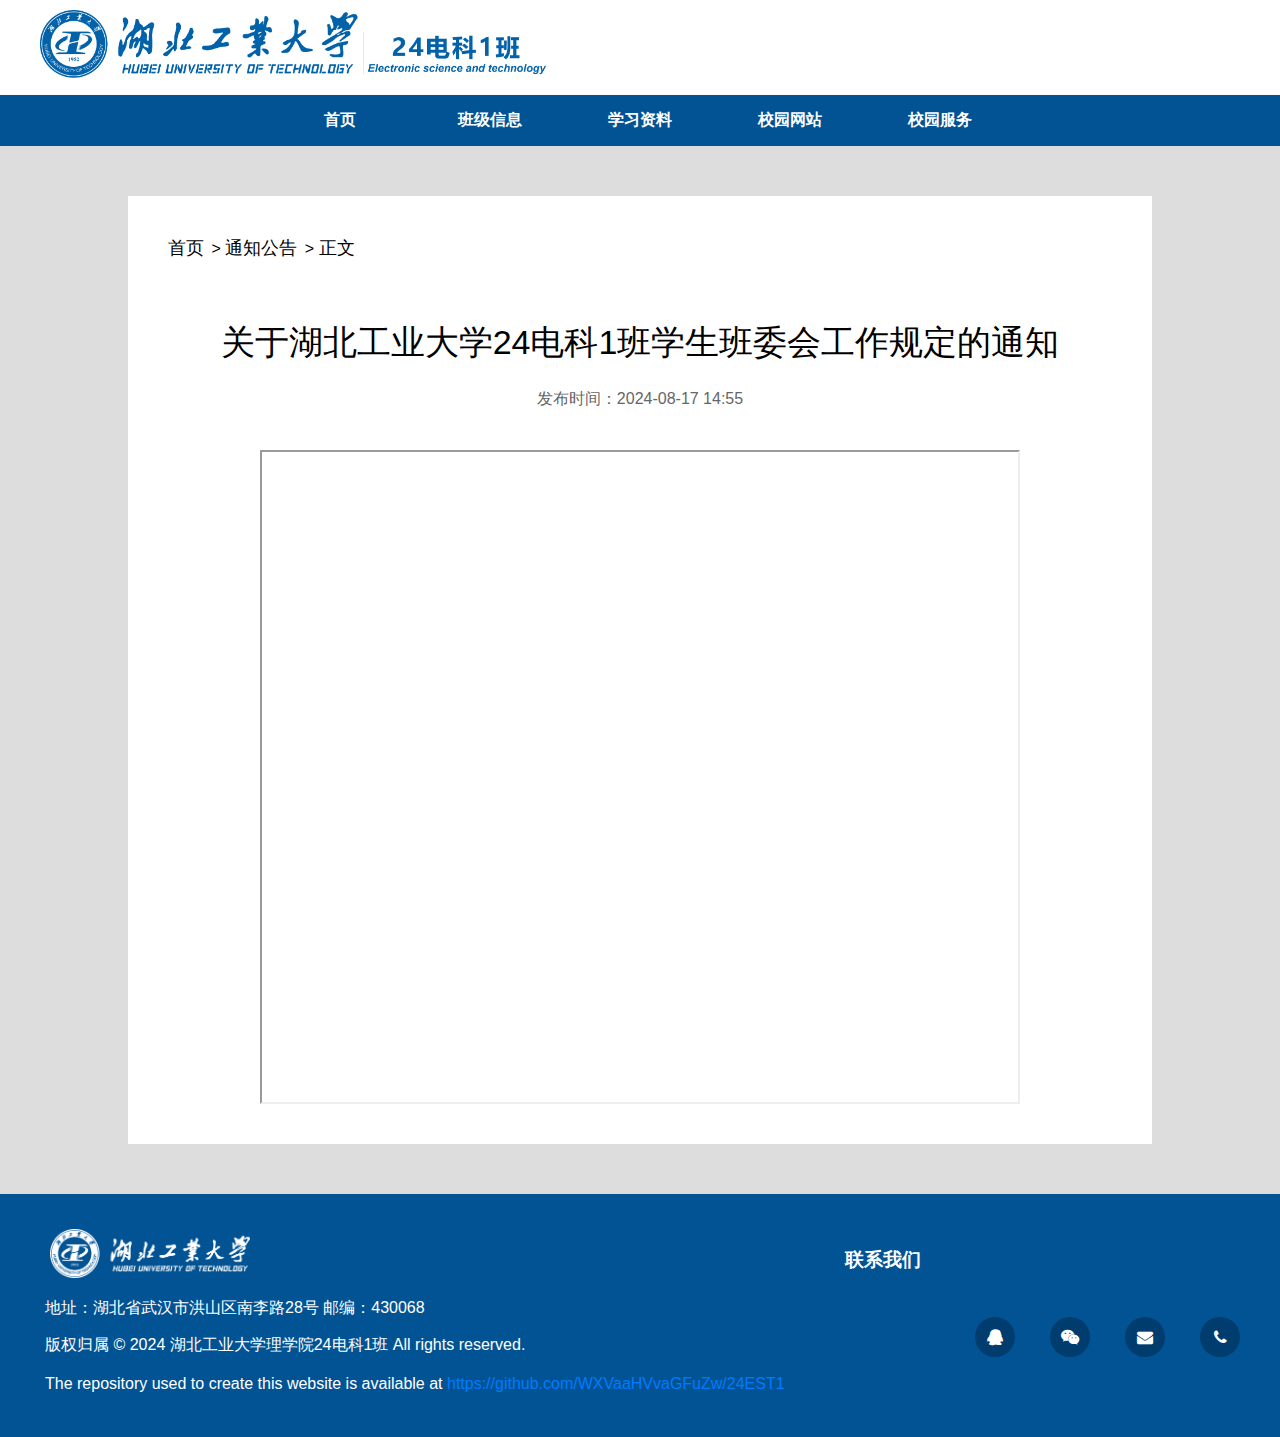
<file: Notification/6.html>
<!DOCTYPE html>
<html lang="en">

<head>
    <meta charset="UTF-8">
    <meta name="viewport" content="width=device-width, initial-scale=1.0">
    <script>
        window.onload = function () {
            var titleContent = document.querySelector('.Info_title h1').textContent;
            document.title = titleContent;
        };
    </script>
    <link rel="icon" href="../Image/LOGO.png">
    <link rel="stylesheet" href="../styles.css">
    <link rel="stylesheet" href="../font-awesome-4.7.0/css/font-awesome.min.css">
</head>

<body>
    <header></header>
    <nav></nav>

    <div class="Info_box">
        <div class="Info">
            <skip></skip>
            <div class="Info_title">
                <h1>关于湖北工业大学24电科1班学生班委会工作规定的通知</h1>
                <!-- 发布时间：xxxx-xx-xx xx:xx -->
                <p>发布时间：2024-08-17 14:55</p>
            </div>
            
            <div class="Info_text" style="display: flex; justify-content: center;">
                <iframe src="../Files/湖北工业大学24电科1班学生班委会工作规定.pdf" width="80%" height="650px"></iframe>
            </div>
        </div>
    </div>

    <footer></footer>
</body>

<script src="../loading_template.js"></script>
<script src="../script.js"></script>

</html>
</file>
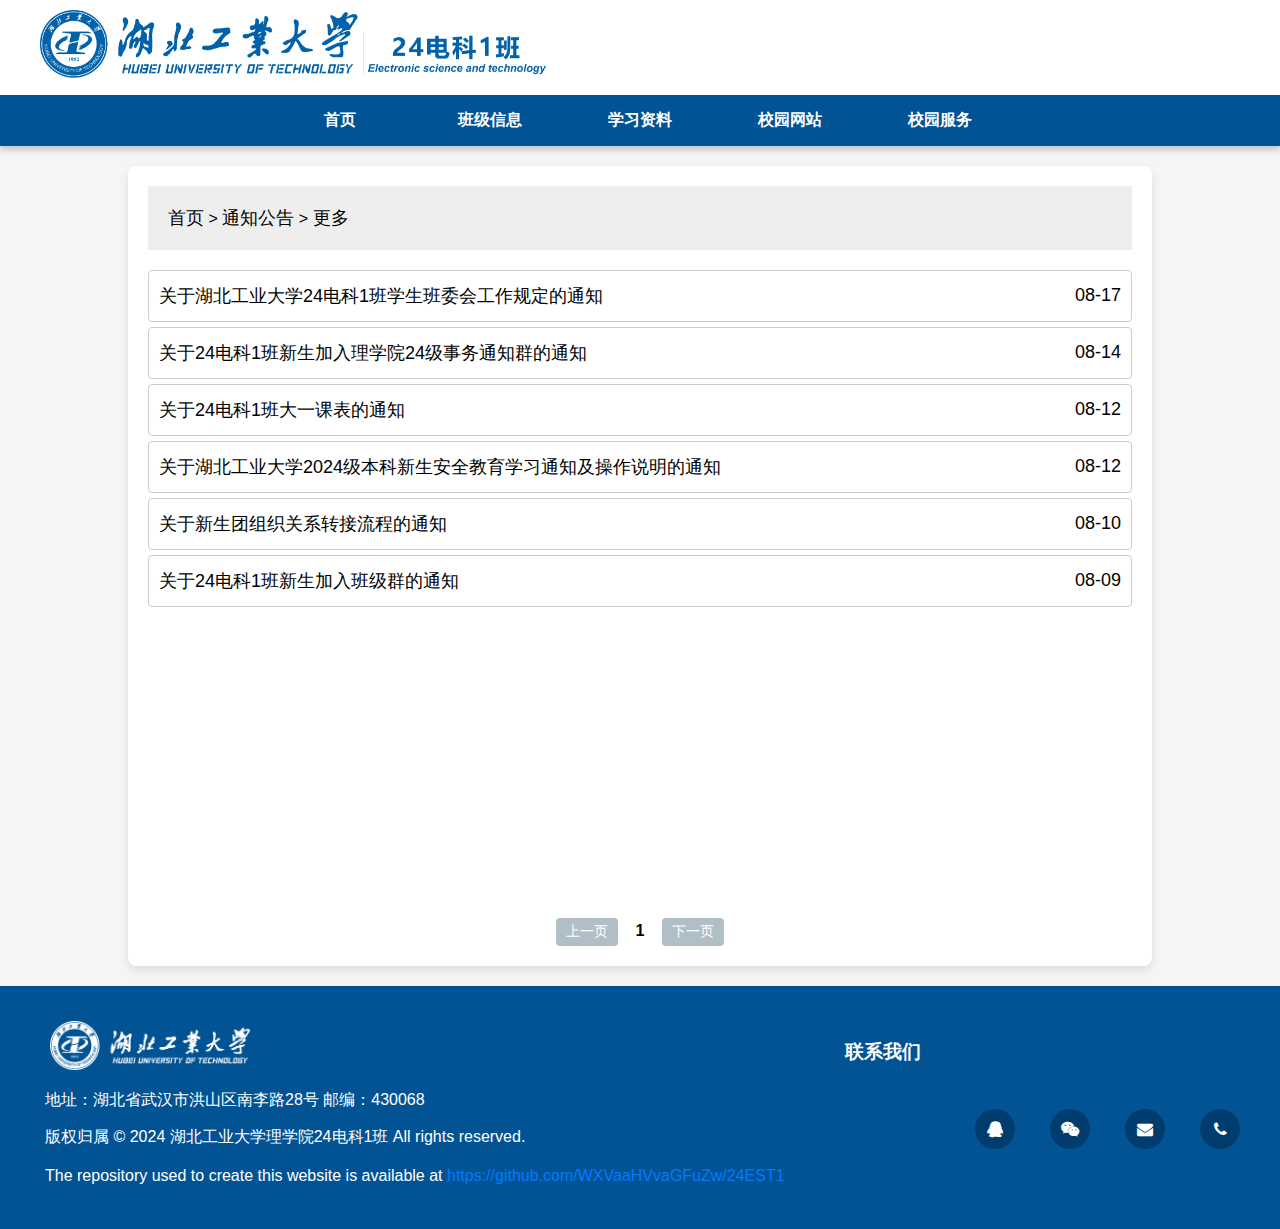
<file: Notification/more.html>
<!DOCTYPE html>
<html lang="en">

<head>
    <meta charset="UTF-8">
    <meta name="viewport" content="width=device-width, initial-scale=1.0">
    <title>通知公告</title>
    <link rel="icon" href="../Image/LOGO.png">
    <link rel="stylesheet" href="../styles.css">
    <link rel="stylesheet" href="../font-awesome-4.7.0/css/font-awesome.min.css">
    <style>
        .container {
            width: 80%;
            max-width: 1200px;
            background: #fff;
            border-radius: 8px;
            box-shadow: 0 4px 8px rgba(0, 0, 0, 0.1);
            padding: 20px;
            margin: 20px auto;
            box-sizing: border-box;
            display: flex;
            flex-direction: column;
            height: 800px;
            overflow: hidden;
        }

        .skip {
            padding: 20px;
            margin-bottom: 20px;
            background-color: #eee;
        }

        .skip a {
            text-decoration: none;
            color: #000;
            font-size: 18px;
        }

        .skip a:hover {
            color: #025394;
        }

        .notifications-container {
            flex: 1;
            overflow: hidden;
        }

        .notifications-container a {
            text-decoration: none;
            font-size: 18px;
            color: #000;
        }

        .notification {
            border: 1px solid #ccc;
            border-radius: 4px;
            padding: 10px;
            margin-bottom: 5px;
            transition: background 0.3s, transform 0.2s;
            max-height: 30px;
            overflow: hidden;
            display: flex;
            justify-content: space-between;
            align-items: center;
            gap: 5px;
        }

        .notification:hover {
            background: #d9dcea;
        }

        .pagination {
            text-align: center;
            margin-top: 20px;
        }

        .pagination button {
            padding: 5px 10px;
            margin: 0 3px;
            border: none;
            background-color: #007bff;
            color: white;
            font-size: 14px;
            border-radius: 4px;
            cursor: pointer;
            transition: background-color 0.3s;
        }

        .pagination button:hover {
            background-color: #0056b3;
        }

        .pagination button:disabled {
            background-color: #b0bec5;
            cursor: not-allowed;
        }

        .page-number {
            margin: 0 10px;
            font-size: 16px;
            font-weight: bold;
        }

        @media only screen and (max-width: 768px) {
            .container {
                width: 90%;
                padding: 15px;
                max-height: 630px;
            }

            .skip a {
                font-size: 16px;
            }

            .notification {
                max-height: 20px;
            }

            .notifications-container a {
                font-size: 12px;
            }

            .pagination button {
                padding: 3px 8px;
                font-size: 12px;
            }

            .page-number {
                font-size: 14px;
            }
        }
    </style>

</head>

<body>
    <header></header>
    <nav></nav>

    <div class="container">
        <div class="skip">
            <a href="../index.html">首页</a>
            <span>&gt;</span>
            <a href="../index.html#Notification">通知公告</a>
            <span>&gt;</span>
            <a href="#">更多</a>
        </div>

        <div class="notifications-container" id="notifications">
            <!-- Notification Info -->

            <!-- <a href="X.html">
                <div class="notification">### Notification ###
                    <p>XX-XX</p>
                </div>
            </a> -->

            <a href="6.html">
                <div class="notification">关于湖北工业大学24电科1班学生班委会工作规定的通知
                    <p>08-17</p>
                </div>
            </a>

            <a href="5.html">
                <div class="notification">关于24电科1班新生加入理学院24级事务通知群的通知
                    <p>08-14</p>
                </div>
            </a>

            <a href="4.html">
                <div class="notification">关于24电科1班大一课表的通知
                    <p>08-12</p>
                </div>
            </a>

            <a href="3.html">
                <div class="notification">关于湖北工业大学2024级本科新生安全教育学习通知及操作说明的通知
                    <p>08-12</p>
                </div>
            </a>

            <a href="2.html">
                <div class="notification">关于新生团组织关系转接流程的通知
                    <p>08-10</p>
                </div>
            </a>

            <a href="1.html">
                <div class="notification">关于24电科1班新生加入班级群的通知
                    <p>08-09</p>
                </div>
            </a>
        </div>

        <!-- Button -->
        <div class="pagination">
            <button id="prev" onclick="changePage(-1)">上一页</button>
            <span class="page-number" id="pageNumber">1</span>
            <button id="next" onclick="changePage(1)">下一页</button>
        </div>
    </div>

    <script>
        const notificationsPerPage = 10;
        let currentPage = 1;

        function renderPage(page) {
            const notificationsContainer = document.getElementById('notifications');
            const allNotifications = Array.from(notificationsContainer.children);
            const start = (page - 1) * notificationsPerPage;
            const end = page * notificationsPerPage;

            allNotifications.forEach((notification, index) => {
                notification.style.display = (index >= start && index < end) ? 'block' : 'none';
            });

            document.getElementById('pageNumber').innerText = page;

            document.getElementById('prev').disabled = page === 1;
            document.getElementById('next').disabled = end >= allNotifications.length;
        }

        function changePage(delta) {
            const newPage = currentPage + delta;
            if (newPage > 0 && newPage <= Math.ceil(document.getElementById('notifications').children.length / notificationsPerPage)) {
                currentPage = newPage;
                renderPage(currentPage);
            }
        }

        renderPage(currentPage);
    </script>

    <footer></footer>
</body>

<script src="../loading_template.js"></script>
<script src="../script.js"></script>

</html>
</file>
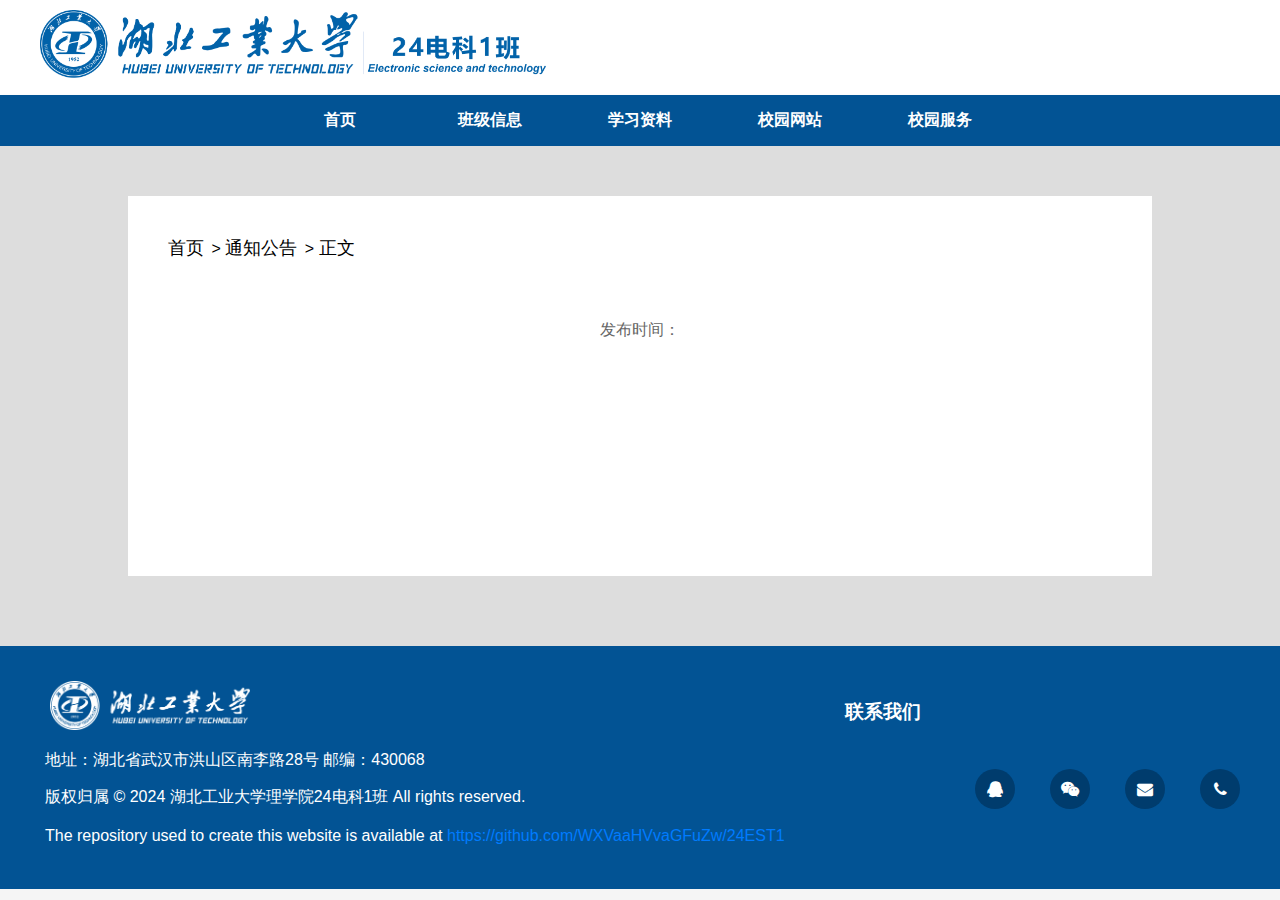
<file: Notification/TEMPLATE(F2).html>
<!DOCTYPE html>
<html lang="en">

<head>
    <meta charset="UTF-8">
    <meta name="viewport" content="width=device-width, initial-scale=1.0">
    <script>
        window.onload = function () {
            var titleContent = document.querySelector('.Info_title h1').textContent;
            document.title = titleContent;
        };
    </script>
    <link rel="icon" href="../Image/LOGO.png">
    <link rel="stylesheet" href="../styles.css">
    <link rel="stylesheet" href="../font-awesome-4.7.0/css/font-awesome.min.css">
</head>

<body>
    <header></header>
    <nav></nav>

    <div class="Info_box">
        <div class="Info">
            <skip></skip>
            <div class="Info_title">
                <h1></h1>
                <!-- 发布时间：xxxx-xx-xx xx:xx -->
                <p>发布时间：</p>
            </div>

        </div>
    </div>

    <footer></footer>
</body>

<script src="../loading_template.js"></script>
<script src="../script.js"></script>

</html>
</file>
<file: styles.css>
body {
    background-color: #f5f5f5;
    font-family: Arial, sans-serif;
    margin: 0;
    padding: 0;
    overflow-x: hidden;
}

.img{
    width: 50px;
    height: 50px;
    position: absolute;
    background-image: url('Image/Mouse1.gif');
    background-size: cover;
    z-index: 100;
}

.header {
    display: flex;
    align-items: center;
    justify-content: left;
    background-color: #fff;
}

.logo img {
    min-width: 240px;
    max-width: 40%;
    margin: 10px;
    margin-left: 40px;
    user-select: none;
}

/* 导航栏 */
.navbar {
    background: #025394;
    box-shadow: 0 4px 6px rgba(0, 0, 0, 0.2);
}

.navbar ul {
    list-style: none;
    padding: 0;
    margin: 0;
    display: flex;
    justify-content: center;
    /* justify-content: space-around; */
}

.navbar ul li {
    position: relative;
    width: 150px;
    text-align: center;
    z-index: 200;
}

.navbar ul li a {
    display: block;
    padding: 15px 25px;
    color: #fff;
    text-decoration: none;
    font-weight: bold;
    text-transform: uppercase;
    transition: background-color 0.3s, color 0.3s, transform 0.3s;
    border-radius: 5px;
    user-select: none;
}

.navbar ul li a:hover {
    background-color: #00bfff;
    color: #e0f2f1;
    transform: scale(1.05);
}

.navbar ul li ul {
    display: none;
    position: absolute;
    top: 100%;
    left: 0;
    width: 150px;
    background: #cae6ff;
    border-radius: 5px;
    box-shadow: 0 4px 6px rgba(0, 0, 0, 0.2);
    z-index: 1000;
}

.navbar ul li:hover ul {
    display: block;
}

.navbar ul li ul li {
    display: block;
}

.navbar ul li ul li a {
    padding: 12px 20px;
    color: #000;
    font-weight: normal;
    border-bottom: 1px solid #00796b;
}

.navbar ul li ul li a:hover {
    background-color: #00bfff;
    color: #ffffff;
}

.navbar ul li ul li:last-child a {
    border-bottom: none;
}

@media (max-width: 600px) {
    .navbar ul {
         flex-direction: column; /* 在手机屏幕下改为垂直排列 */
     }
 
    .navbar ul li {
         width: 100%; /* 每个菜单项占满宽度 */
         width: 100vw;
     }
 
    .navbar ul li a {
         padding: 10px 15px; /* 减小链接的内边距 */
     }
 
    .navbar ul li ul {
         position: static; /* 子菜单相对自身定位 */
         width: 100%; /* 每个菜单项占满宽度 */
     }
 
    .navbar ul li ul li a {
         padding: 8px 12px; /* 减小子菜单链接内边距 */
     }
 }

/* 轮播图 */
.slider {
    height: 500px;
    overflow: hidden;
    position: relative;
}

.slider button {
    z-index: 200;
}

.slide {
    width: 100%;
    height: 100%;
    object-fit: cover;
    position: absolute;
    top: 0;
    left: 0;
    opacity: 0;
    transition: opacity 1s ease-in-out;
}

.slide.active {
    opacity: 1;
}

.left-button,
.right-button {
    position: absolute;
    top: 50%;
    transform: translateY(-50%);
    border: none;
    padding: 10px;
    font-size: 20px;
    cursor: pointer;
}

.left-button {
    left: 10px;
}

.right-button {
    right: 10px;
}

/* Home content CSS */
.main-content {
    display: flex;
    background-color: #fff;
}

.left-column {
    width: 60%;
    height: 100%;
    margin-left: 50px;
}

.right-column {
    width: 40%;
    height: 100%;
    margin-right: 50px;
}

.title {
    display: flex;
    background-color: #025394;
    border: 1px solid #025394;
    height: 50px;
    color: #fff;
    text-align: left;
    margin-top: 30px;
    margin-left: 10px;
    margin-right: 10px;
    font-family: '宋体';
    justify-content: space-between;
    align-items: center;
}

.title td {
    width: 1000px;
    padding: 10px;
    user-select: none;
}

.title a {
    color: #fff;
    text-decoration: none;
    text-align: right;
    margin-right: 10px;
    line-height: 50px;
}

.content {
    border: 1px solid #025394;
    display: flex;
    margin-left: 10px;
    margin-right: 10px;
    padding: 10px;
    font-family: '宋体';
    min-height: 250px;
    margin-bottom: 20px;
}

.content table {
    width: 100%;
}

.content td {
    width: 90%;
    line-height: normal;
    height: 1.2em;
    max-width: 20ch;
    overflow: hidden;
    text-overflow: ellipsis;
    white-space: nowrap;
    border-bottom: 2px dashed #ccc;
    user-select: none;
}

.left-column .content img {
    width: 40%;
    padding: 5px;
    margin-right: 5px;
}

.content a {
    text-decoration: none;
    color: #000;
}

.content a:hover {
    text-decoration: underline;
    color: #025394;
}

@media only screen and (max-width: 900px) {
    .slider {
        height: 220px;
    }

    .main-content {
        flex-direction: column;
    }

    .left-column {
        width: 100%;
        margin-left: 0;
    }

    .right-column {
        width: 100%;
        margin-right: 0;
        margin-top: 20px;
    }

    .content td {
        max-width: 10ch;
    }

    .left-column .content img {
        width: 40%;
        max-height: 100px;
        padding: 5px;
        margin-right: 5px;
    }
}

/* footer CSS */
.footer {
    background-color: #025394;
    color: #fff;
    padding: 15px;
    display: flex;
    flex-direction: column;
}

.footer h3, img{
    user-select: none;
}

.footer-left {
    width: 100%;
    min-width: 750px;
    margin-left: 0;
    margin-bottom: 10px;
}

@media only screen and (max-width: 1200px) {
    .footer-left {
        min-width: 300px;
    }
}

.footer-left a {
    color: #007bff;
    text-decoration: none;
}

.footer-left a:hover {
    text-decoration: underline;
}

.footer-right {
    width: 100%;
    text-align: center;
    margin-top: 0px;
}

.footer-right h3 {
    text-align: left;
}

.footer-right.button-container {
    display: flex;
    justify-content: center;
}

.footer-right a {
    margin-top: 10px;
    margin-right: 10px;
}

.button-container {
    display: flex;
}

.circle-button {
    width: 40px;
    height: 40px;
    left: 10px;
    right: 20px;
    margin-left: 10px;
    border-radius: 50%;
    background-color: #003c6d;
    position: relative;
    display: flex;
    justify-content: center;
    align-items: center;
    cursor: pointer;
}

.circle-button:hover::after {
    content: "";
    position: absolute;
    top: -105px;
    left: -30px;
    right: 0;
    margin: 0 auto;
    width: 100px;
    height: 100px;
    background-size: cover;
    background-position: center;
    animation: fadeIn 0.2s ease-in;
}

a[id='QQ'].circle-button:hover::after {
    background-image: url(Image/YuZhuohang_QQ.png);
}

a[id='WeChat'].circle-button:hover::after {
    background-image: url(Image/YuZhuohang_WeChat.png);
}

@keyframes fadeIn {
    from {
        opacity: 0;
    }

    to {
        opacity: 1;
    }
}

.fa-qq {
    color: white;
    font-size: 30px;
}

.fa-weixin {
    color: white;
    font-size: 30px;
}

@media (min-width: 900px) {
    .footer {
        flex-direction: row;
        justify-content: space-between;
    }

    .footer-left {
        width: 50%;
        margin-left: 30px;
    }

    .footer-right {
        width: 40%;
        text-align: left;
        margin-top: 20px;
    }

    .footer-right h3 {
        text-align: left;
        margin-left: 50px;
    }

    .footer-right a {
        margin-top: 25px;
        margin-right: 25px;
    }

    .circle-button {
        left: 170px;
        margin-left: 10px;
    }
}

/* Notification */
.Info_box {
    background-color: #ddd;
    padding: 50px;
    min-height: 400px;
    margin: auto;
}

.Info {
    background-color: #fff;
    margin: auto;
    padding: 40px;
    width: 80%;
    min-height: 300px;
}

.Info a {
    text-decoration: none;
    margin-right: 3px;
    color: #000;
    font-size: large;
}

.Info a:hover {
    color: #025394;
}

.Info_title {
    margin-top: 60px;
}

.Info_title h1 {
    font-size: 34px;
    font-weight: 400;
    text-align: center;
}

.Info_title p {
    color: #666;
    text-align: center;
}

.Info_text {
    margin-top: 40px;
}

.Info_text p {
    text-indent: 2em;
    font-size: 22px;
    font-family: "Times New Roman", SimSun;
}

.Info button {
    width: 20%;
    margin: auto;
}

@media (max-width: 767px) {
    iframe {
        display: none;
    }
    
   .Info_text::after {
        content: "此页面暂不支持手机查看，请使用电脑浏览网页";
        color: red;
    }
}

/* class */
.classbox {
    background-color: #ddd;
    padding: 50px;
    margin: auto;
}

.classbox h3 {
    user-select: none;
}

.class_information {
    width: 80%;
    background-color: #fff;
    margin: auto;
    box-shadow: 0px 5px 10px rgba(0, 0, 0, 0.2);
    border-radius: 10px;
    padding: 20px;
}

.class_information table {
    border-collapse: collapse;
    width: 100%;
}

.class_information th,
.class_information td {
    border: 1px solid #aaa;
    padding: 8px;
    text-align: center;
    vertical-align: middle;
}

.class_information th {
    background-color: #4CAF50;
    color: white;
}

.class_information .highlight {
    background-color: yellow;
}

.class_information .search-container {
    width: 20%;
    min-width: 230px;
    display: flex;
    justify-content: space-between;
    align-items: center;
    margin-bottom: 10px;
    box-shadow: 0px 2px 5px rgba(0, 0, 0, 0.1);
    border-radius: 5px;
    border: 1px solid #ccc;
    padding: 5px;
}

.class_information input[type="text"] {
    padding: 5px;
    border: none;
    flex: 1;
    border-radius: 3px;
    transition: box-shadow 0.3s;
    user-select: none;
}

.class_information input[type="text"]:focus {
    box-shadow: 0 0 5px rgba(0, 123, 255, 0.5);
}

.class_information button {
    margin-left: 5px;
    padding: 5px 10px;
    background-color: #007BFF;
    color: white;
    border: none;
    border-radius: 3px;
    cursor: pointer;
    transition: background-color 0.3s;
    user-select: none;
}

.class_information button:hover {
    background-color: #0056b3;
}

@media only screen and (max-width: 900px) {
    .Info_title h1 {
        font-size: 24px;
    }

    .Info_title p {
        font-size: 12px;
    }

    .Info_text p {
        font-size: 16px;
    }

    .Info_text button {
        width: 50%;
    }

    .Info_box {
        padding: 40px;
    }

    .class_information {
        width: 90%;
    }

    .class_information th,
    .class_information td {
        padding: 2px;
        font-size: 10px;
    }

    .classbox {
        padding: 30px;
    }

    .class_information input,
    .class_information button {
        font-size: 10px;
    }
}

/* curriculum */
.course-container {
    max-width: 70%;
    margin: 20px auto;
    padding: 20px;
    background-color: #fff;
    box-shadow: 0 2px 5px rgba(0, 0, 0, 0.1);
}

.course-container a {
    margin-right: 10px;
}

.category-title {
    font-size: 22px;
    font-weight: bold;
    margin-top: 30px;
    border-bottom: 3px solid #ddd;
    padding-bottom: 10px;
    color: #007BFF;
    user-select: none;
}

.course-category {
    padding: 20px 0;
    display: flex;
    align-items: center;
    border-bottom: 1px solid #eee;
}

.category-icon {
    margin-right: 20px;
    color: #007BFF;
    font-size: 28px;
}

.category-title-small {
    margin-left: 10px;
    font-size: 18px;
    font-weight: bold;
    color: #333;
    user-select: none;
}

.course-link {
    color: #007BFF;
    text-decoration: none;
    transition: color 0.3s;
    margin-left: auto;
    font-size: 16px;
}

.course-link:hover {
    text-decoration: underline;
    color: #9d00ff;
}

@media screen and (max-width: 768px) {
    .course-container {
        max-width: 90%;
        padding: 10px;
    }

    .category-title {
        font-size: 18px;
        margin-top: 20px;
    }

    .course-category {
        flex-direction: column;
        align-items: flex-start;
        padding: 10px 0;
    }

    .category-icon {
        margin-right: 10px;
        font-size: 24px;
    }

    .category-title-small {
        font-size: 16px;
    }

    .course-link {
        font-size: 14px;
    }
}

/* map */
.map {
    width: 70%;
    margin: 40px auto;
    user-select: none;
}

.map img {
    width: 100%;
    margin: 10px auto;
    cursor: pointer;
    user-select: none;
}

.map iframe {
    border: 2px solid #ccc;
    box-shadow: 0 2px 5px rgba(0, 0, 0, 0.1);
    border-radius: 10px;
    width: 100%;
    height: 80vh;
    padding: 10px;
    margin: 10px auto;
    user-select: none;
}

@media (max-width: 900px) {
    .map iframe {
        height: 50vh;
        margin: 10px auto;
    }

    h1 {
        font-size: 18px;
    }
}

/* pop-uo window */
.popup {
    position: fixed;
    top: 50%;
    left: 50%;
    transform: translate(-50%, -50%);
    width: 80vw;
    background-color: #f8f9fa;
    padding: 20px;
    border-radius: 10px;
    box-shadow: 0 0 20px rgba(0, 0, 0, 0.5);
    display: none;
    z-index: 9999;
}

.popup-header {
    display: flex;
    justify-content: space-between;
    align-items: center;
}

.popup-body {
    margin-top: 15px;
    font-size: 18px;
    color: #34495e;
}

.popup-footer {
    margin-top: 15px;
    display: flex;
    justify-content: flex-end;
}

.popup-close {
    padding: 12px 25px;
    height: 40px;
    display: flex;
    align-items: center;
    background-color: #6c757d;
    color: #fff;
    border: none;
    cursor: pointer;
    border-radius: 5px;
    font-size: 18px;
    transition: background-color 0.3s ease;
}

.popup-close:hover {
    background-color: #566573;
}

#countdown {
    width: 50px;
    height: 50px;
    display: flex;
    align-items: center;
    justify-content: center;
    font-size: 22px;
    font-weight: bold;
    color: #000;
    background-color: #e7ecef;
    border-radius: 5px;
}

#computer-icon {
    display: flex;
    align-items: center;
    justify-content: center;
    margin-top: 10px;
}


/* Back to Top */
#scrollTopButton {
    position: fixed;
    bottom: -60px;
    right: 20px;
    background: transparent;
    border: none;
    cursor: pointer;
    outline: none;
    transition: bottom 0.3s ease, opacity 0.3s ease;
}

#scrollTopButton img {
    width: 60px;
    height: 60px;
}

#scrollTopButton:hover {
    animation: rocket-hover 1s infinite;
}

@keyframes rocket-hover {
    0% {
        transform: translateY(0);
    }

    50% {
        transform: translateY(-10px);
    }

    100% {
        transform: translateY(0);
    }
}

#scrollTopButton:active img {
    animation: rocket-launch 0.5s forwards;
}

@keyframes rocket-launch {
    0% {
        transform: translateY(0);
    }

    100% {
        transform: translateY(-100vh);
    }
}
</file>
